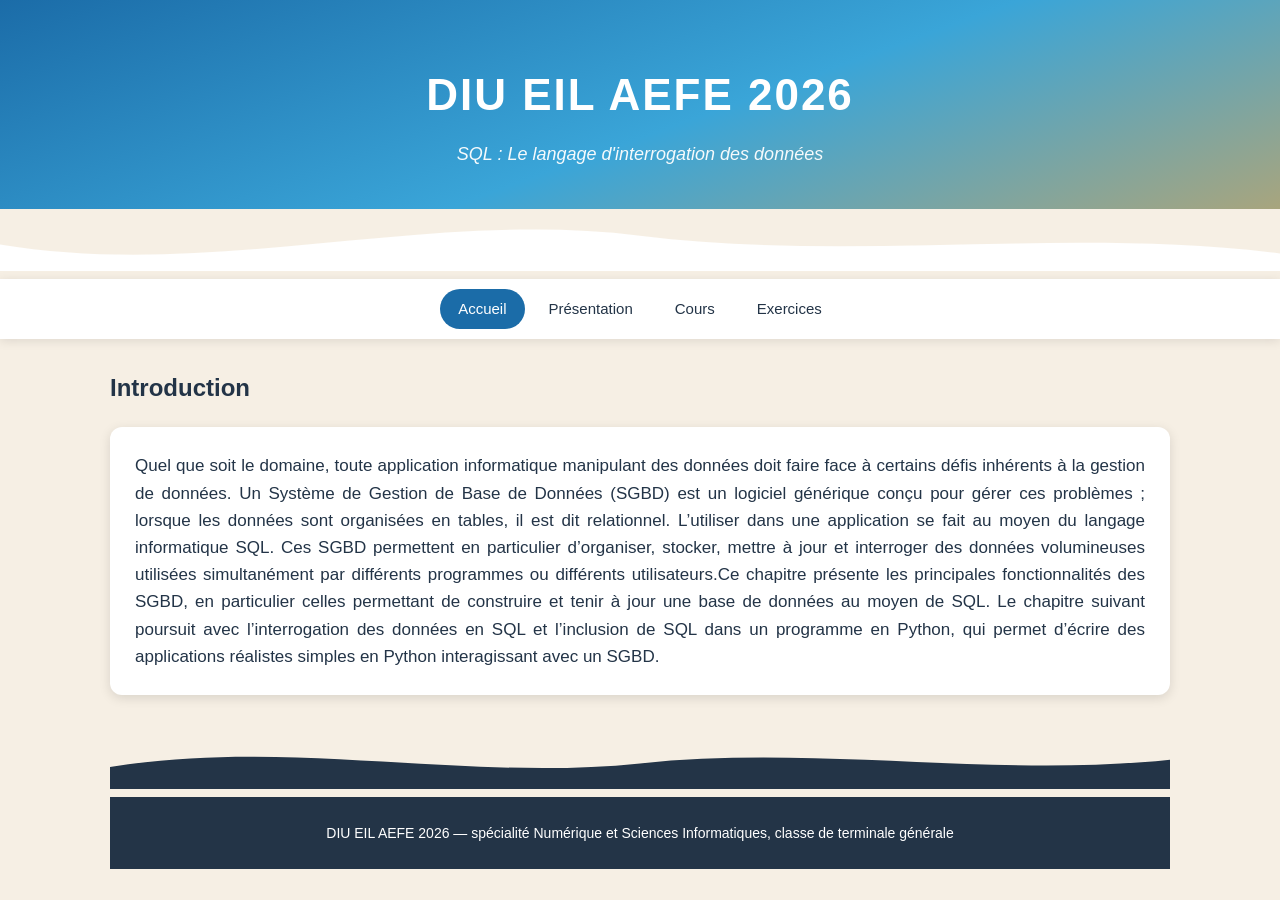
<file: index.html>
<!DOCTYPE html>
<html lang="fr">
<head>
<meta charset="UTF-8">
<meta name="viewport" content="width=device-width, initial-scale=1.0">
<title>DIU EIL AEFE 2026 - Évaluations :Le langage SQL</title>
<style>
  * { margin: 0; padding: 0; box-sizing: border-box; }

  :root {
    --mer: #1b6ca8;
    --mer-clair: #3aa5d8;
    --sable: #f6efe4;
    --soleil: #f2a541;
    --terre: #c9523f;
    --texte: #233447;
    --blanc: #ffffff;
  }

  body {
    font-family: 'Segoe UI', Tahoma, sans-serif;
    color: var(--texte);
    background: var(--sable);
    line-height: 1.6;
  }

  /* ===== En-tête ===== */
  header.hero {
    background: linear-gradient(160deg, var(--mer) 0%, var(--mer-clair) 55%, var(--soleil) 130%);
    color: var(--blanc);
    text-align: center;
    padding: 60px 20px 40px;
  }

  .hero h1 {
    font-size: clamp(28px, 5vw, 44px);
    letter-spacing: 2px;
    text-transform: uppercase;
  }

  .hero .sous-titre {
    font-size: 18px;
    opacity: 0.95;
    margin-top: 10px;
    font-style: italic;
  }

  .hero .vague {
    display: block;
    width: 100%;
    margin-top: -1px;
  }

  /* ===== Logos des établissements ===== */
  .logos {
    display: flex;
    justify-content: center;
    flex-wrap: wrap;
    gap: 40px;
    background: var(--blanc);
    padding: 25px 20px;
    box-shadow: 0 2px 10px rgba(0,0,0,0.08);
  }

  .logo-etab {
    display: flex;
    align-items: center;
    gap: 12px;
  }

  .logo-etab svg { width: 55px; height: 55px; flex-shrink: 0; }

  .logo-etab .nom {
    text-align: left;
    font-size: 14px;
    font-weight: 600;
    line-height: 1.3;
  }

  .logo-etab .nom small {
    display: block;
    font-weight: 400;
    color: #667;
  }

  /* ===== Navigation ===== */
  nav {
    position: sticky;
    top: 0;
    background: var(--blanc);
    box-shadow: 0 2px 10px rgba(0,0,0,0.1);
    z-index: 50;
    display: flex;
    justify-content: center;
    flex-wrap: wrap;
    gap: 6px;
    padding: 10px;
  }

  nav a {
    text-decoration: none;
    color: var(--texte);
    padding: 8px 18px;
    border-radius: 20px;
    font-size: 15px;
    transition: all 0.3s;
  }

  nav a:hover, nav a.actif {
    background: var(--mer);
    color: var(--blanc);
  }

  main { max-width: 1100px; margin: 0 auto; padding: 30px 20px; }

  section { margin-bottom: 50px; scroll-margin-top: 80px; }

  h2 {
    color: var(--mer);
    font-size: 26px;
    margin-bottom: 8px;
    display: flex;
    align-items: center;
    gap: 10px;
  }

  h2::after {
    content: "";
    flex: 1;
    height: 2px;
    background: linear-gradient(to right, var(--soleil), transparent);
  }

  .intro { font-size: 17px; }

  /* ===== Galerie photos ===== */
  .cartes-photographes {
    display: grid;
    grid-template-columns: repeat(auto-fill, minmax(300px, 1fr));
    gap: 22px;
    margin-top: 20px;
  }

  .carte-photo {
    background: var(--blanc);
    border-radius: 10px;
    overflow: hidden;
    box-shadow: 0 3px 12px rgba(0,0,0,0.12);
    transition: transform 0.3s;
  }

  .carte-photo:hover { transform: translateY(-5px); }

  .carte-photo .image {
    height: 190px;
    overflow: hidden;
  }

  .carte-photo .image img {
    width: 100%;
    height: 100%;
    object-fit: cover;
    display: block;
  }

  .carte-photo .info { padding: 15px; }
  .carte-photo h3 { font-size: 18px; color: var(--mer); margin-bottom: 5px; }
  .carte-photo p { font-size: 14px; }

  /* ===== Vote ===== */
  .zone-vote {
    background: var(--blanc);
    border-radius: 12px;
    padding: 25px;
    box-shadow: 0 3px 12px rgba(0,0,0,0.12);
    margin-top: 20px;
    text-align: justify;
    text-justify: inter-word;;
  }

  .bouton-vote {
    display: inline-block;
    background: var(--terre);
    color: var(--blanc);
    padding: 15px 35px;
    border-radius: 30px;
    font-size: 18px;
    font-weight: bold;
    text-decoration: none;
    transition: all 0.3s;
    box-shadow: 0 4px 12px rgba(201, 82, 63, 0.4);
  }

  .bouton-vote:hover {
    background: var(--mer);
    transform: translateY(-3px);
    box-shadow: 0 6px 16px rgba(27, 108, 168, 0.4);
  }

  .consigne-vote { font-size: 17px; margin-bottom: 18px; }
  .note-vote { font-size: 13px; color: #889; margin-top: 14px; }

  /* ===== Pied de page ===== */
  footer {
    background: var(--texte);
    color: #fff;
    text-align: center;
    padding: 25px 20px;
    font-size: 14px;
  }

  footer .vague-bas { margin-bottom: 15px; display: block; width: 100%; }

  /* ===== Lightbox : photo en grand par-dessus la page ===== */
  .lightbox-modal {
    display: none;
    position: fixed;
    inset: 0;
    background: rgba(0, 0, 0, 0.85);
    z-index: 1000;
    align-items: center;
    justify-content: center;
    padding: 20px;
    cursor: zoom-out;
  }

  .lightbox-modal.ouverte {
    display: flex;
  }

  .lightbox-modal img {
    max-width: 100%;
    max-height: 100%;
    border-radius: 6px;
    box-shadow: 0 4px 25px rgba(0, 0, 0, 0.5);
  }

  .lightbox-modal .fermer-info {
    position: absolute;
    bottom: 15px;
    left: 50%;
    transform: translateX(-50%);
    color: #fff;
    font-size: 14px;
    opacity: 0.7;
  }

  /* ===== Responsive ===== */
  @media (max-width: 600px) {
    .logos { gap: 20px; }
    .logo-etab svg { width: 40px; height: 40px; }
    .carte-photo .image { height: 160px; }
  }
</style>
</head>
<body>

<!-- ================= EN-TÊTE ================= -->
<header class="hero">
  <h1> DIU EIL AEFE 2026 </h1>
  <p class="sous-titre">SQL : Le langage d'interrogation des données </p>
</header>

<!-- Vague décorative -->
<svg class="vague" viewBox="0 0 1440 70" preserveAspectRatio="none">
  <path d="M0,40 C240,80 480,0 720,30 C960,60 1200,20 1440,50 L1440,70 L0,70 Z" fill="#ffffff"></path>
</svg>



<!-- ================= NAVIGATION ================= -->
<nav>
 <a href="index.html" class="actif" >Accueil</a>
  <a href="pres1.html" >Présentation</a>
 <a href="sql.html" >Cours</a>
 <a href="exercices_sql.html" >Exercices</a>
  
</nav>

<main>

  <!-- ================= LE PROJET ================= -->
  <section id="projet">
    <h1>Introduction</h1>
    <p class="intro zone-vote">
      Quel que soit le domaine, toute application informatique manipulant des données doit faire face à certains défis inhérents à la gestion de données. 
     Un Système de Gestion de Base de Données (SGBD) est un logiciel générique conçu pour gérer ces problèmes ; 
     lorsque les données sont organisées en tables, il est dit relationnel. 
     L’utiliser dans une application se fait au moyen du langage informatique SQL. 
     Ces SGBD permettent en particulier d’organiser, stocker, mettre à jour et interroger des données volumineuses utilisées simultanément par différents programmes ou différents utilisateurs.Ce chapitre présente les principales fonctionnalités des SGBD, en particulier celles permettant de construire et tenir à jour une base de données au moyen de SQL. 
     Le chapitre suivant poursuit avec l’interrogation des données en SQL et l’inclusion de SQL dans un programme en Python, qui permet d’écrire des applications réalistes simples en Python interagissant avec un SGBD.
    </p>
  </section>



 

<!-- ================= PIED DE PAGE ================= -->
<svg class="vague-bas" viewBox="0 0 1440 60" preserveAspectRatio="none">
  <path d="M0,30 C240,-10 480,50 720,25 C960,0 1200,45 1440,20 L1440,60 L0,60 Z" fill="#233447"></path>
</svg>
<footer>
  
  <p>DIU EIL AEFE 2026 — spécialité Numérique et Sciences Informatiques, classe de terminale générale</p>
</footer>



</body>
</html>
</file>
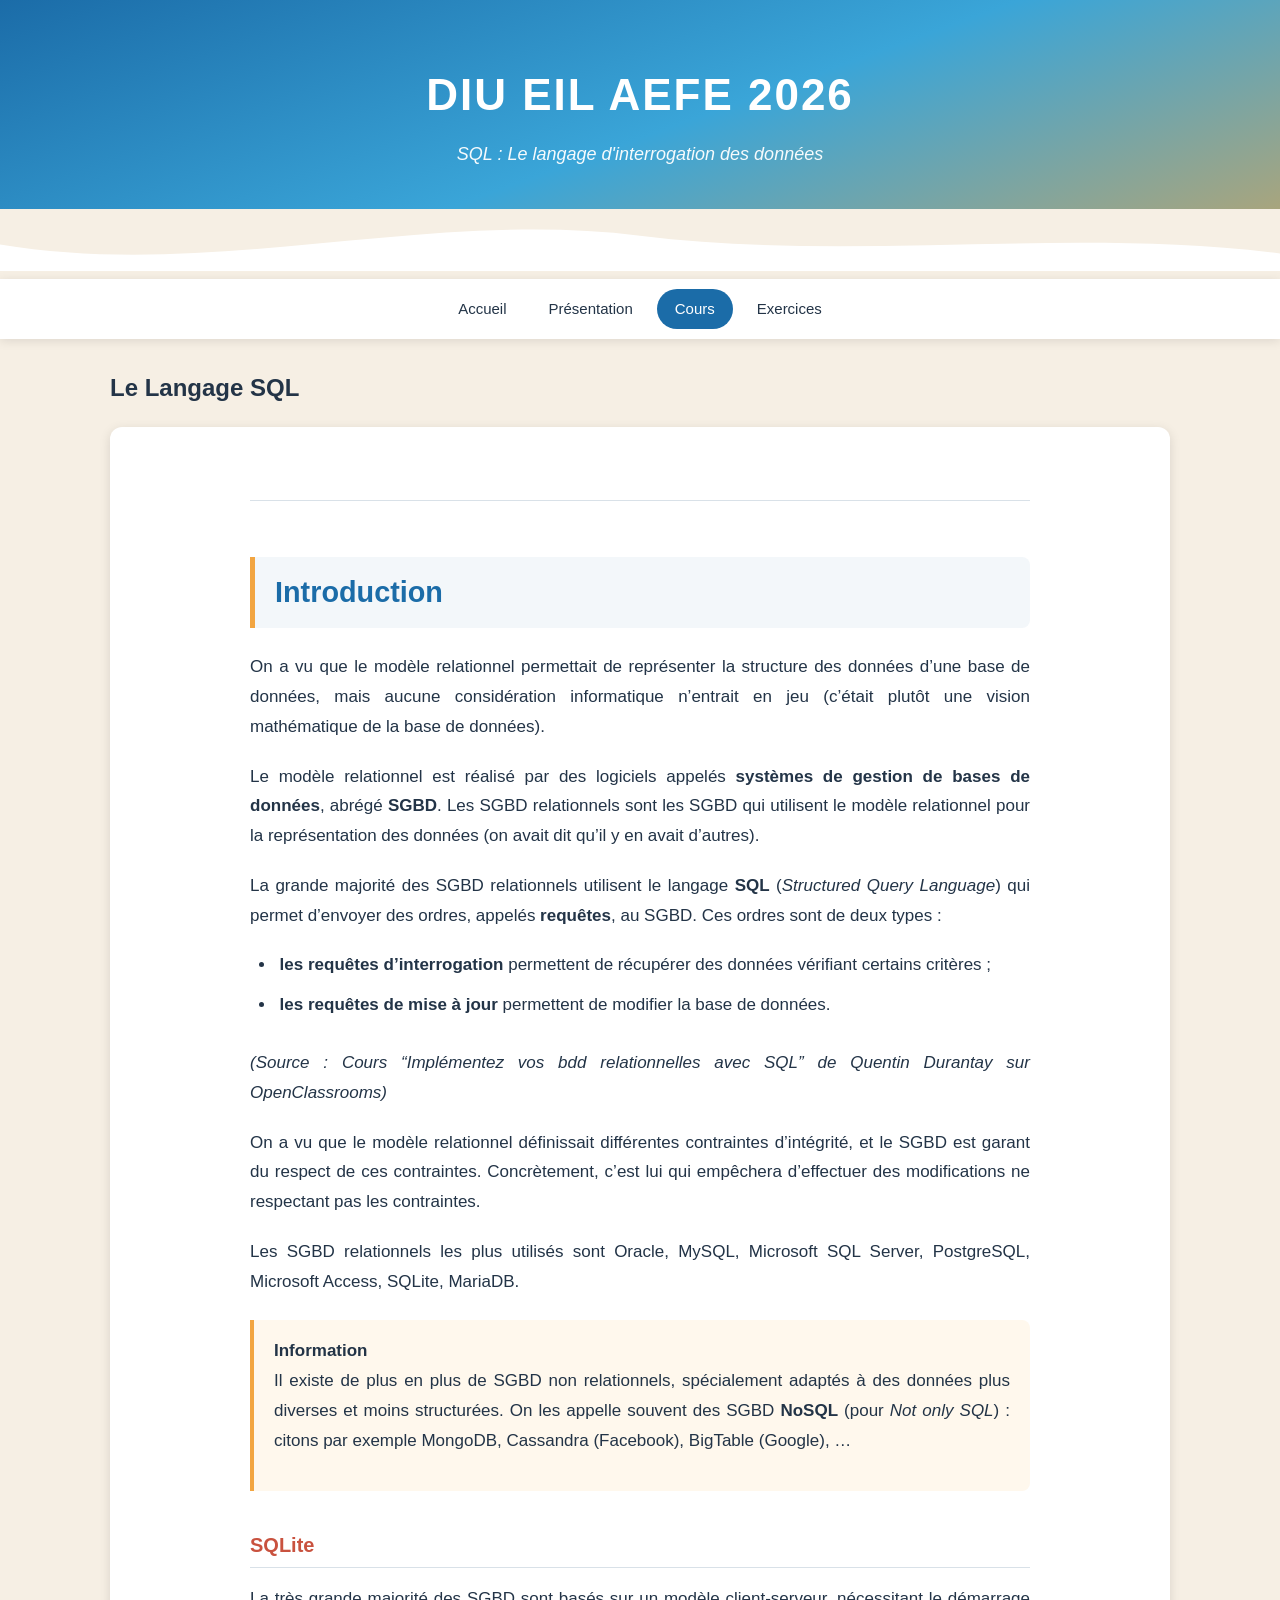
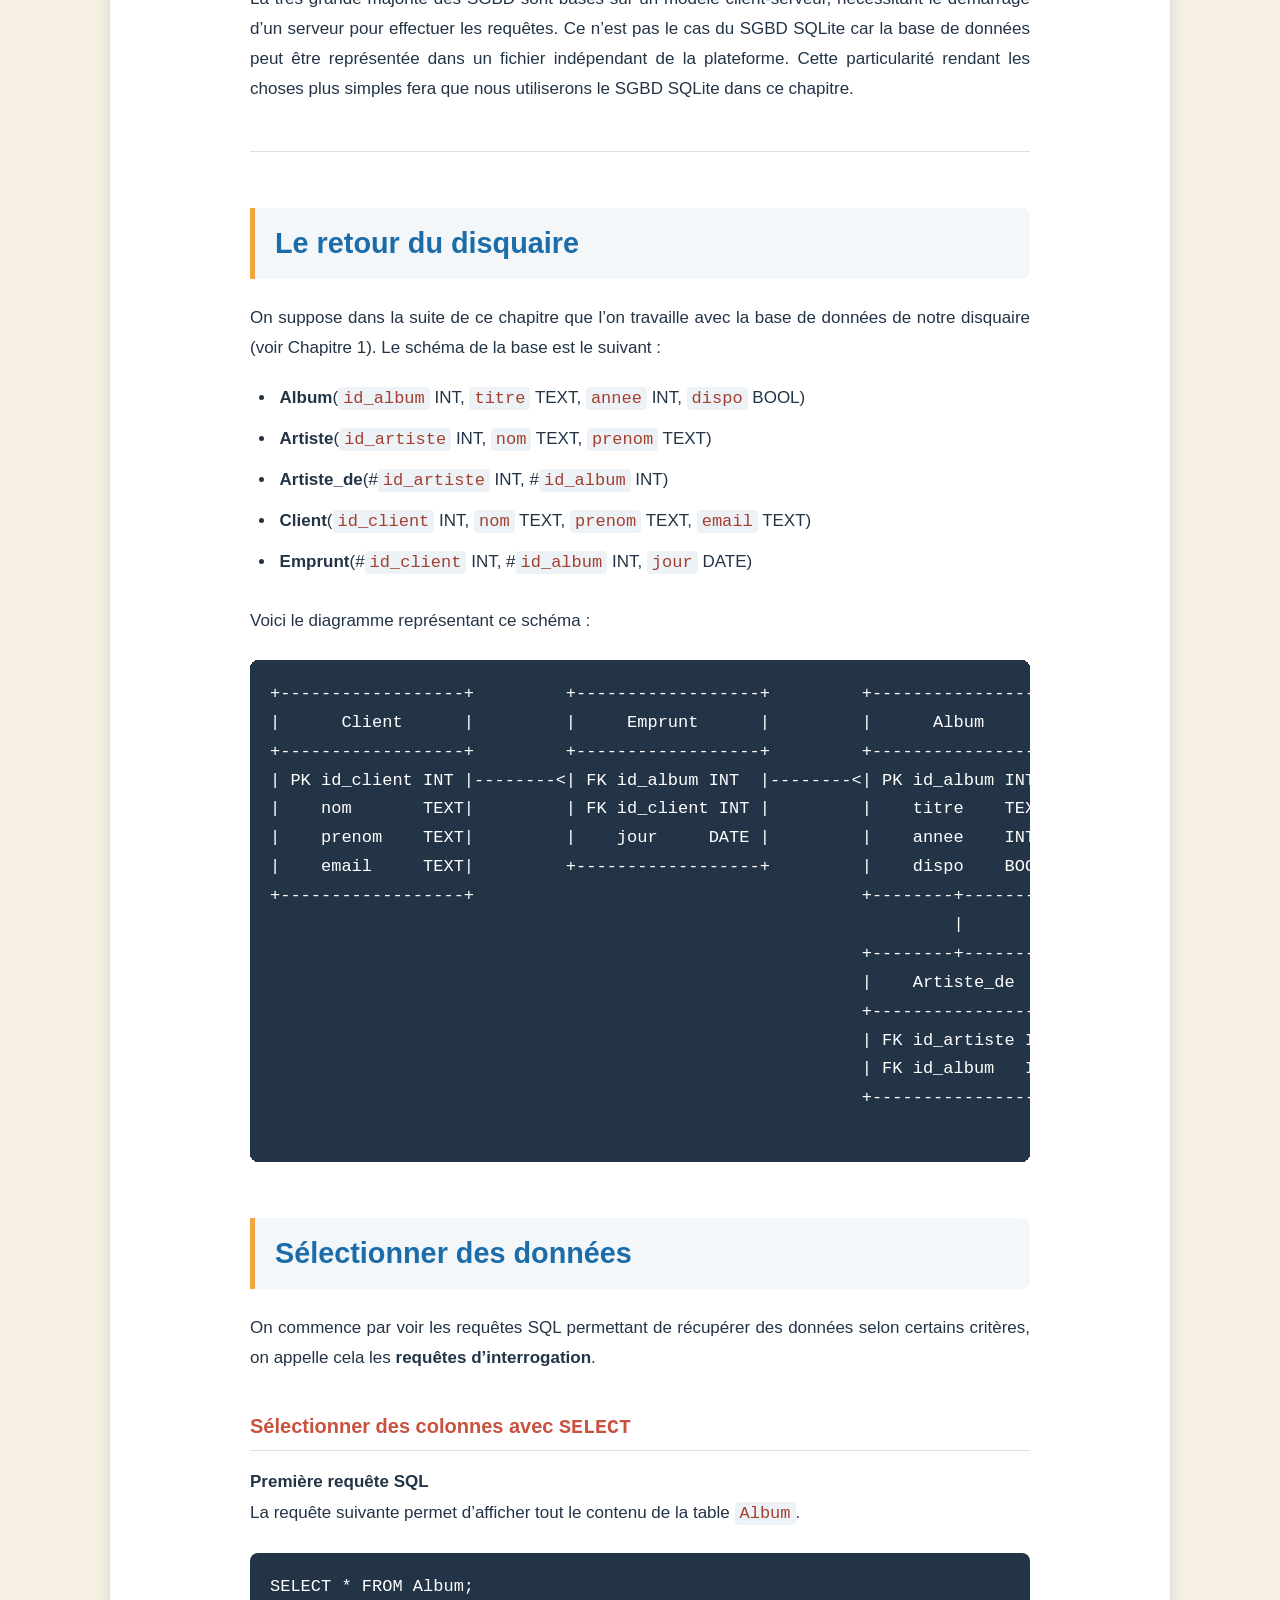
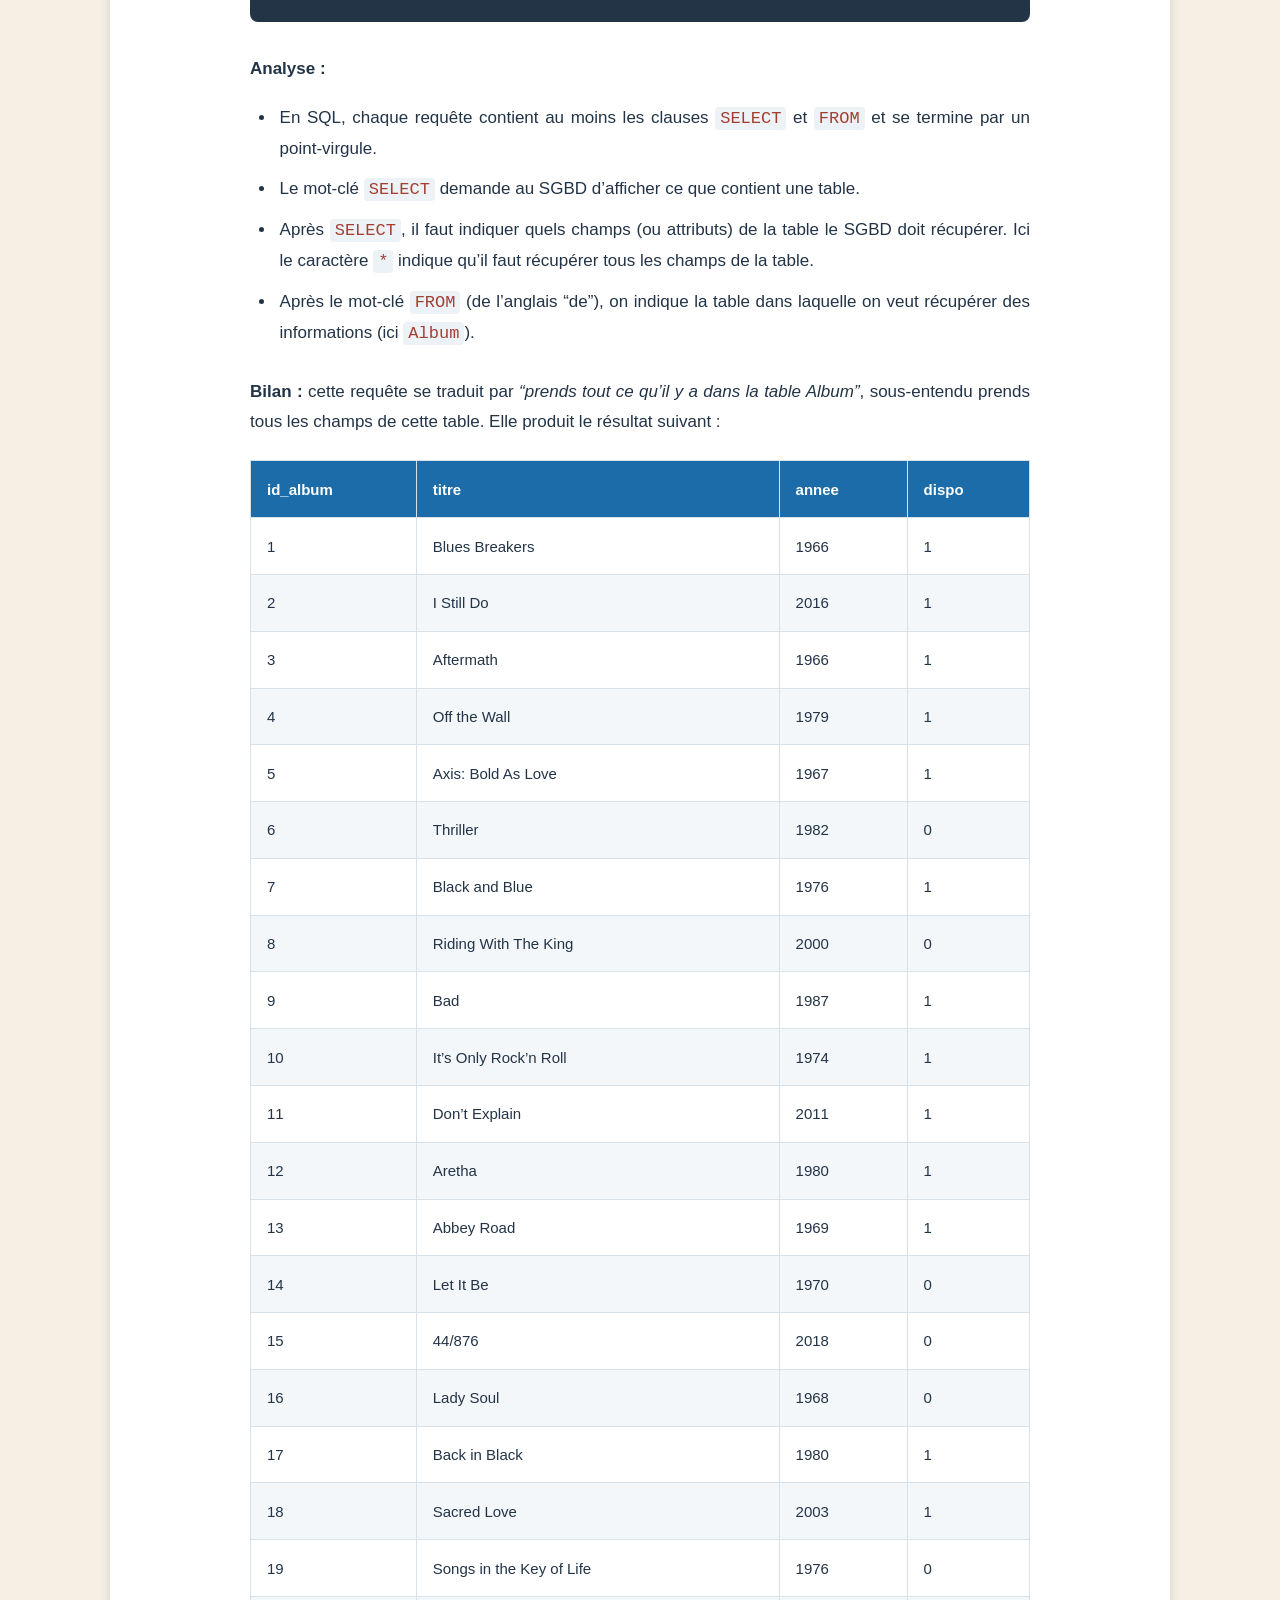
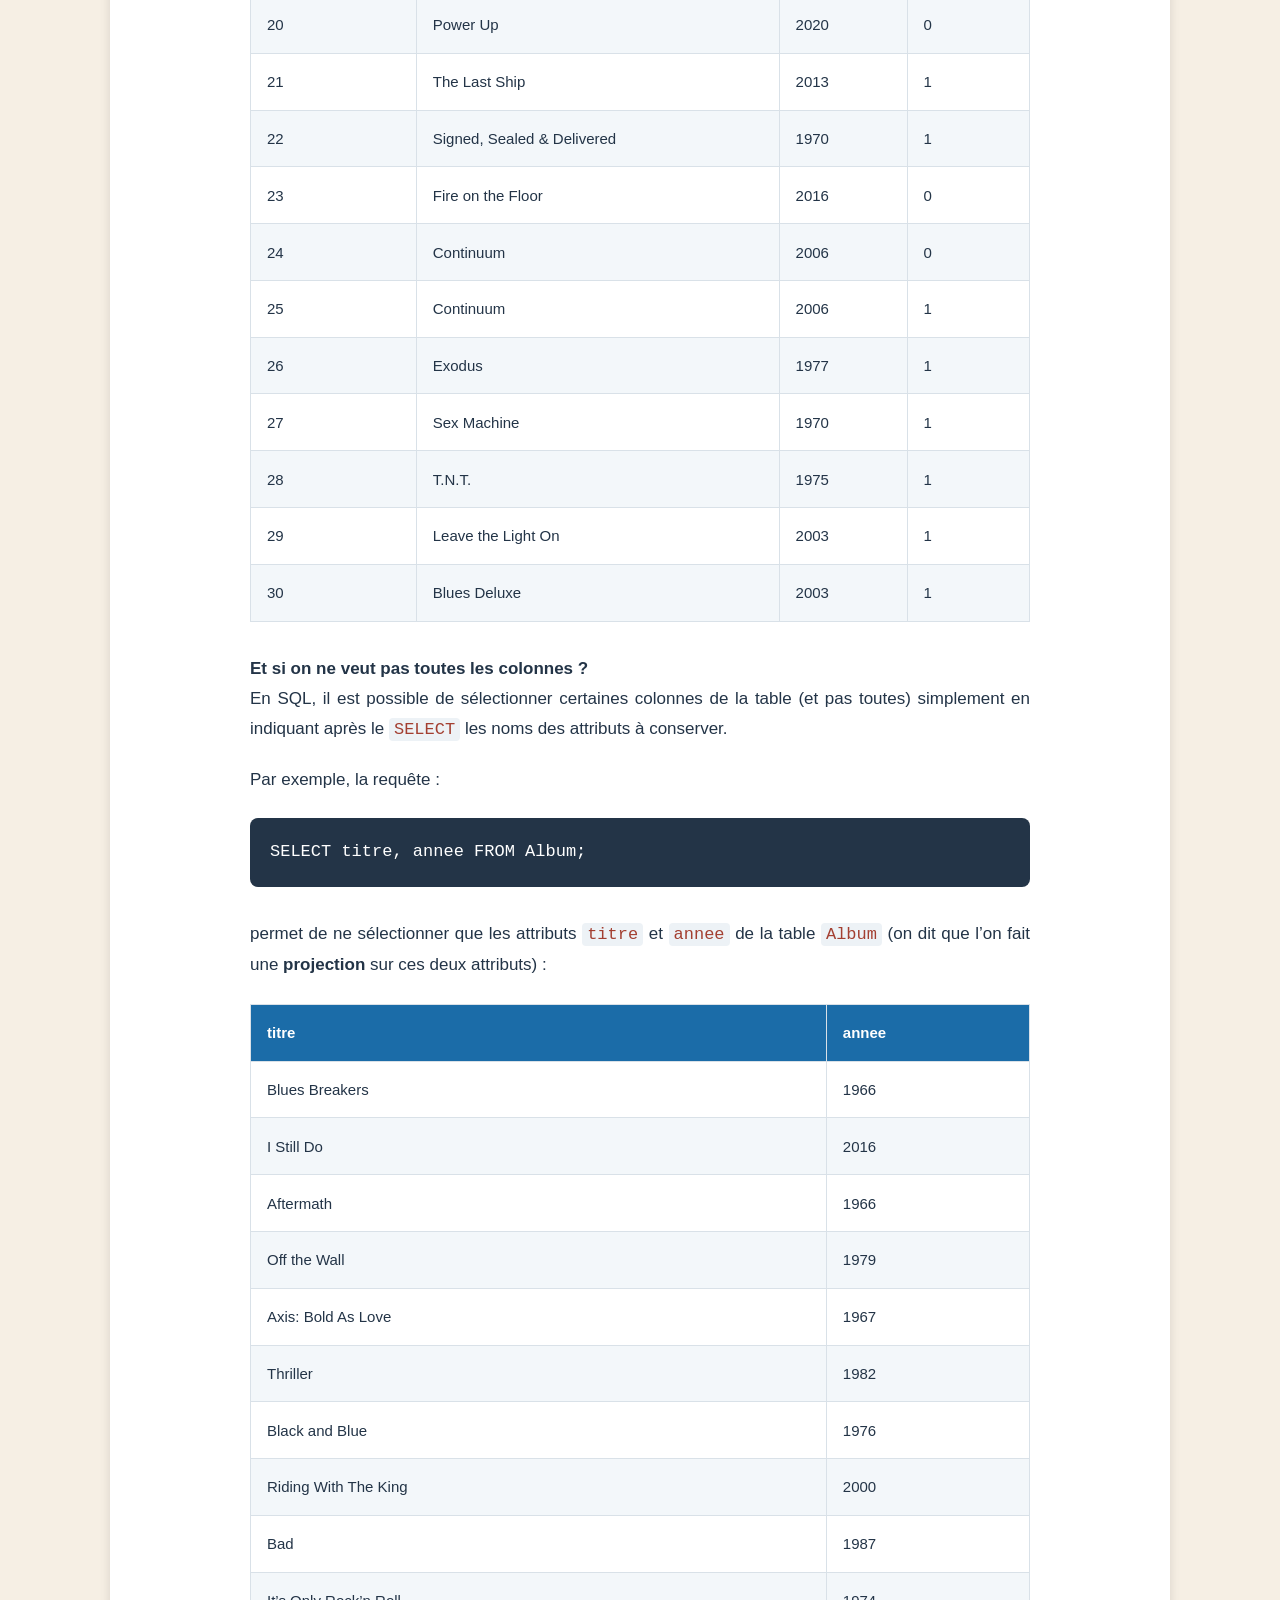
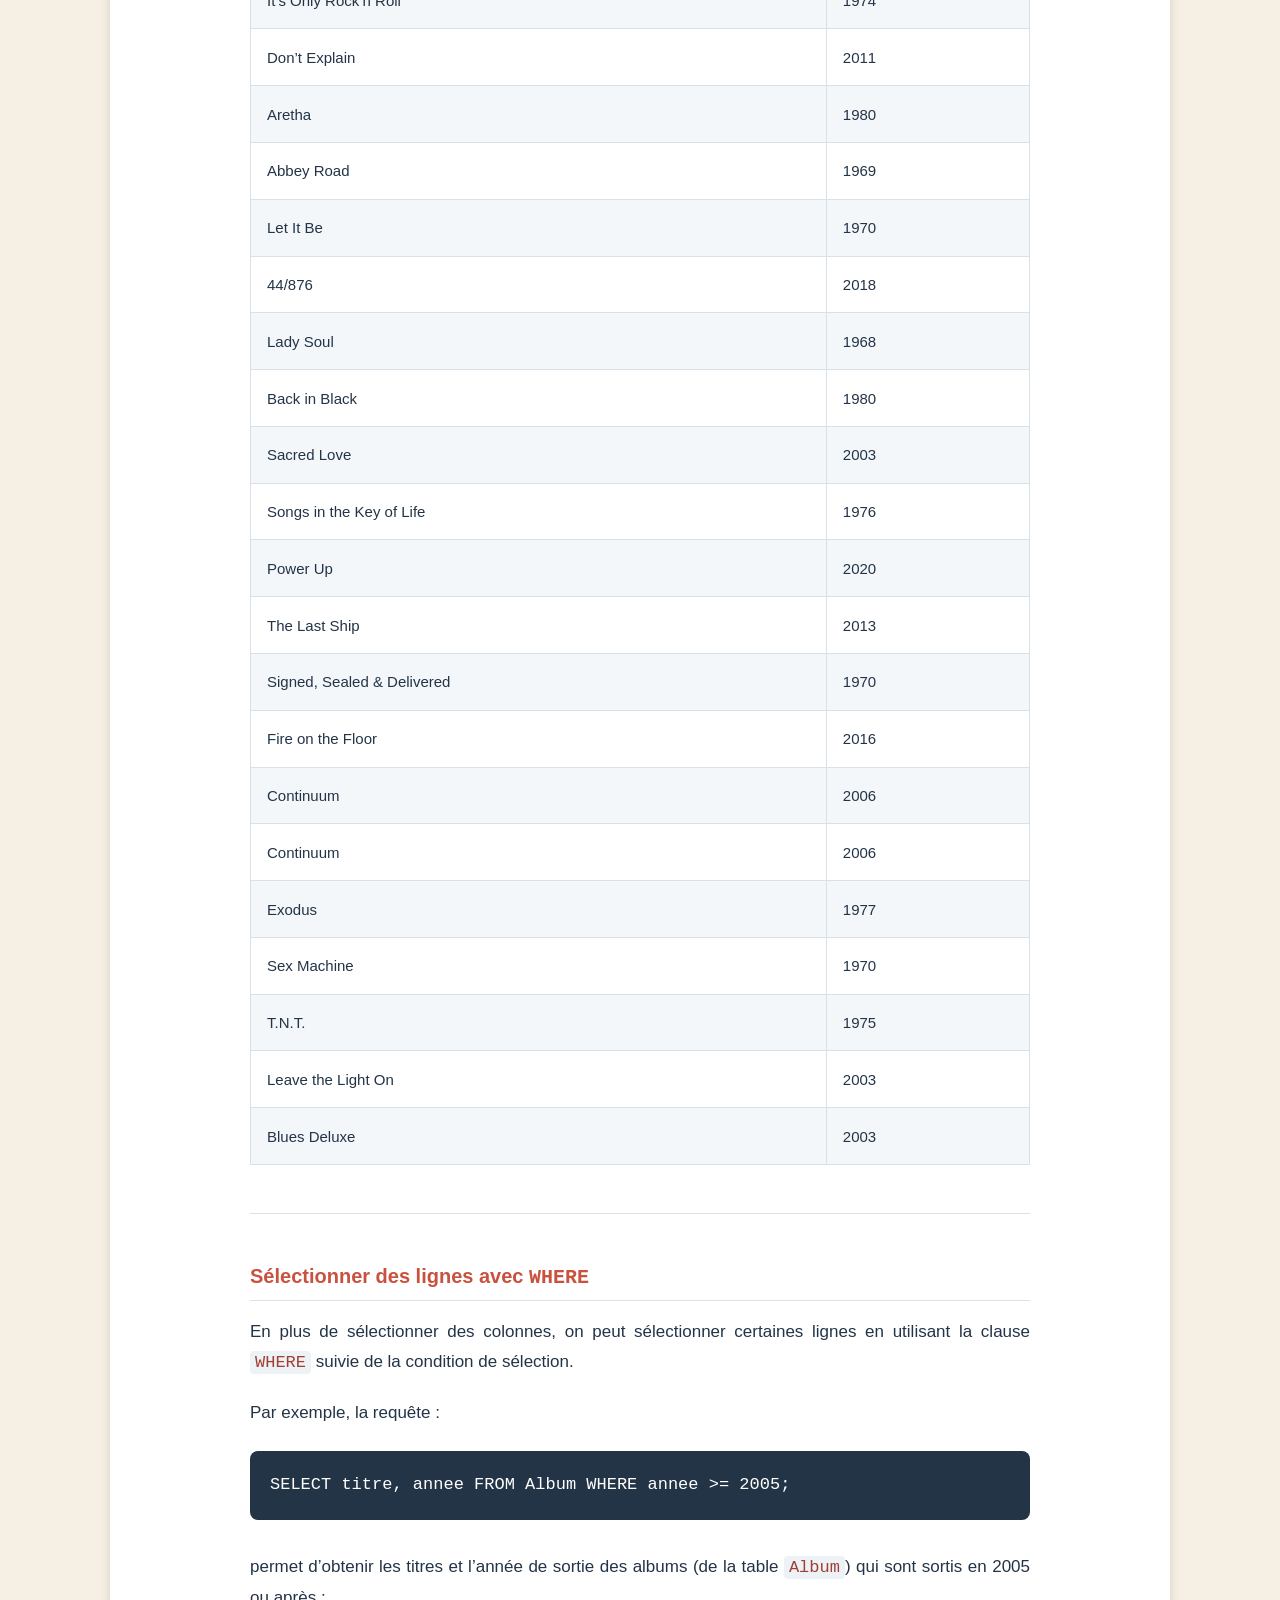
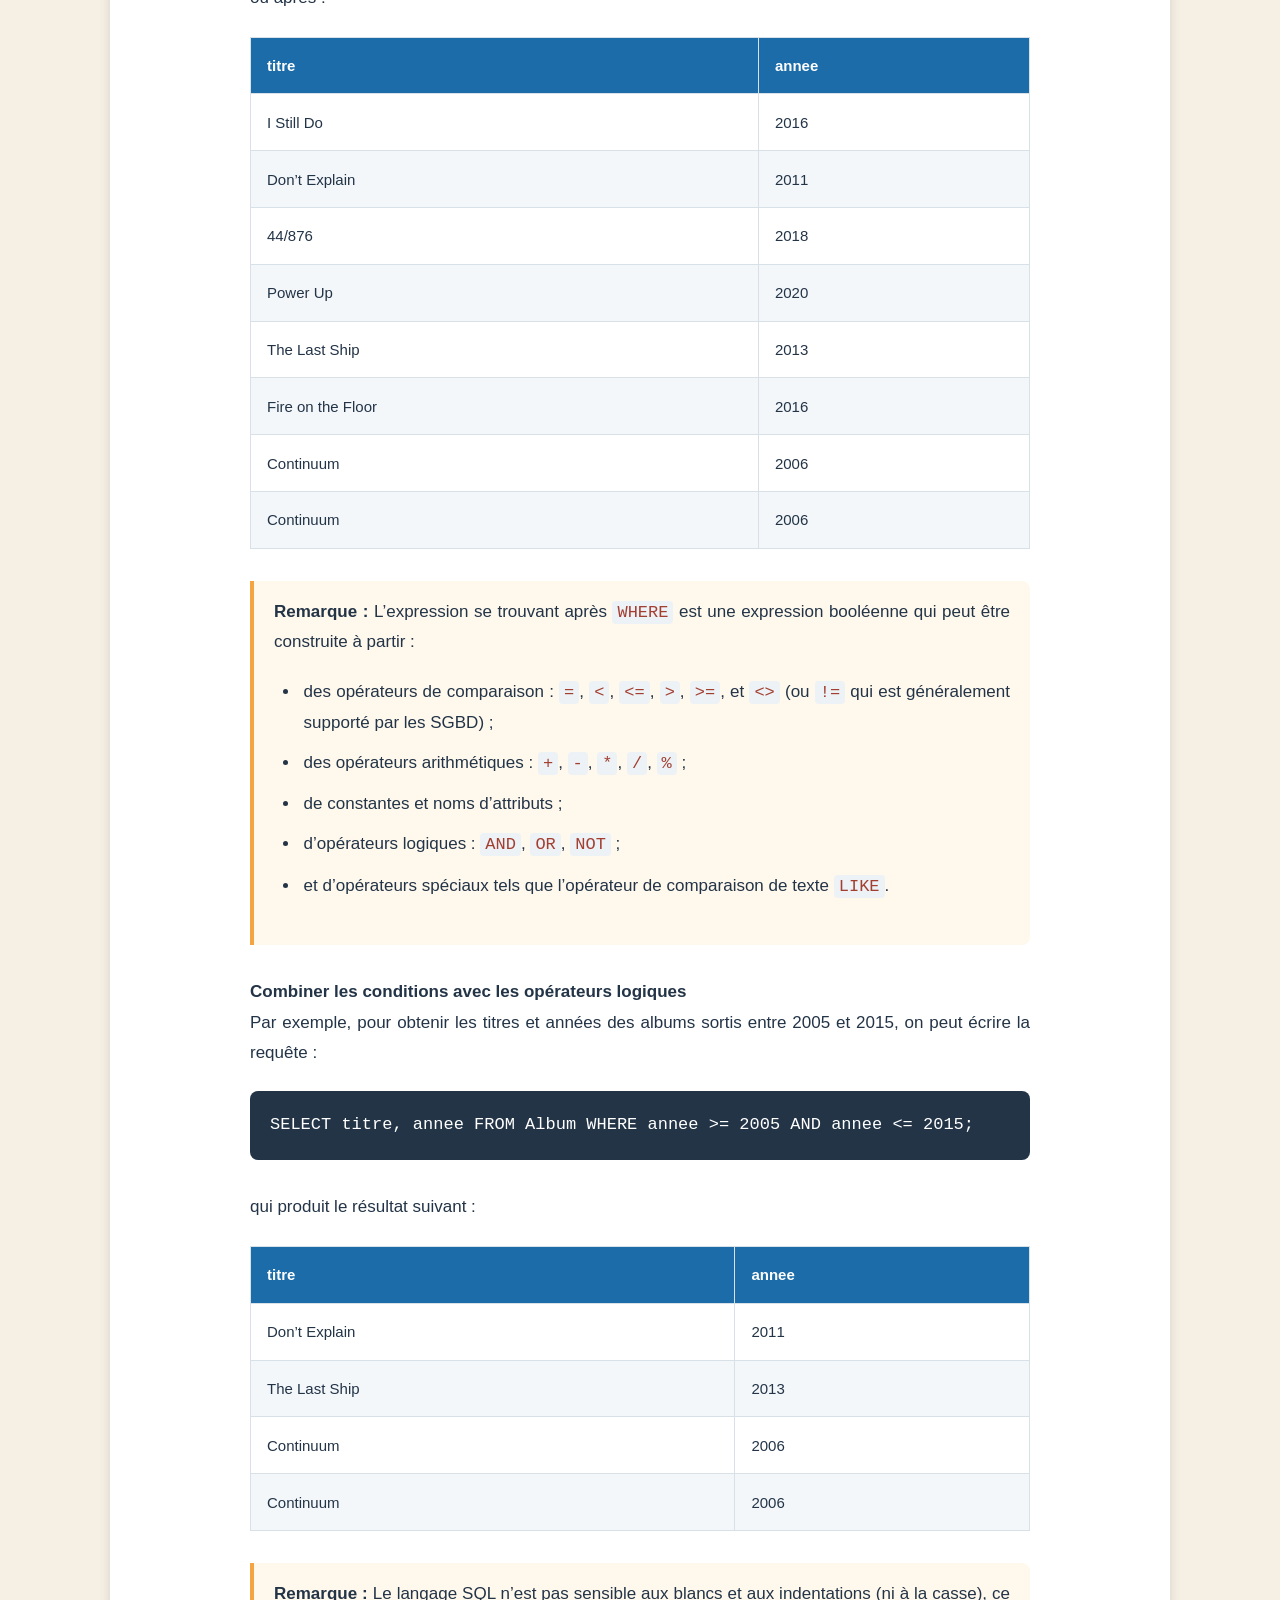
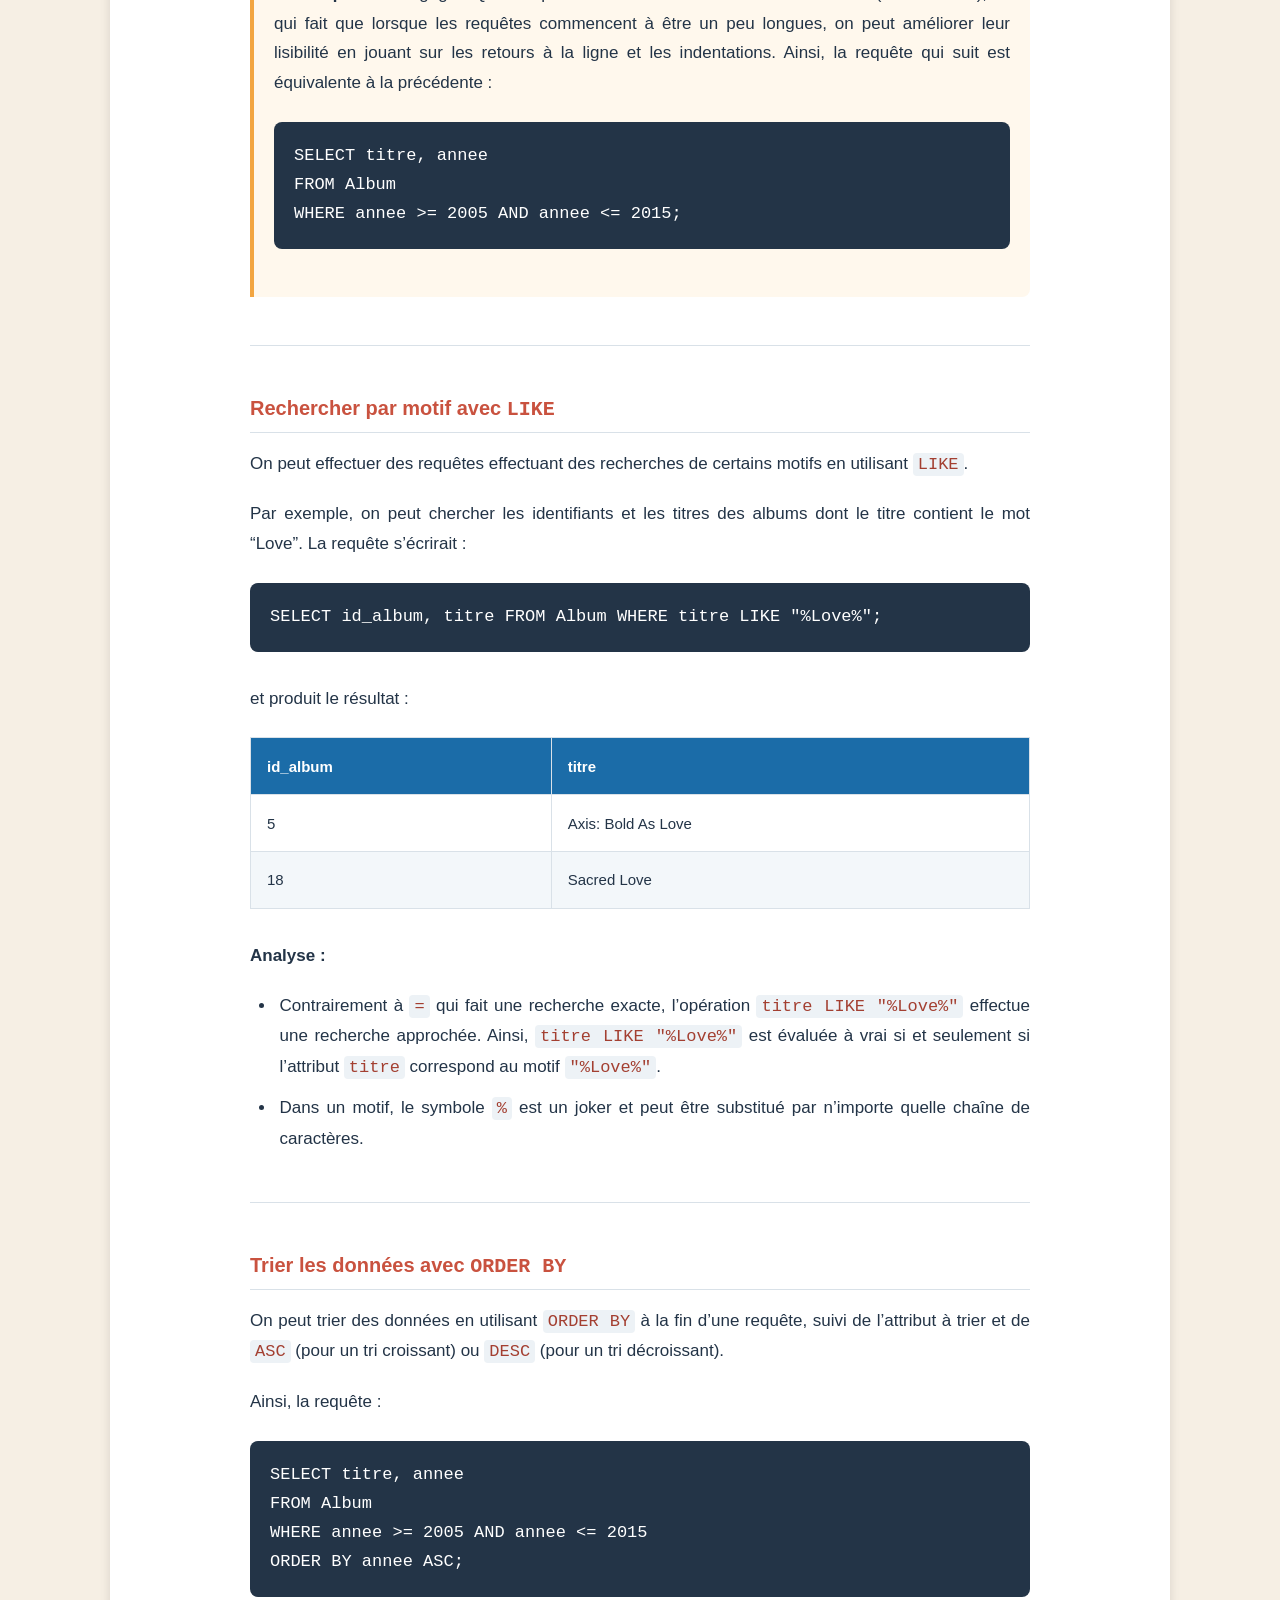
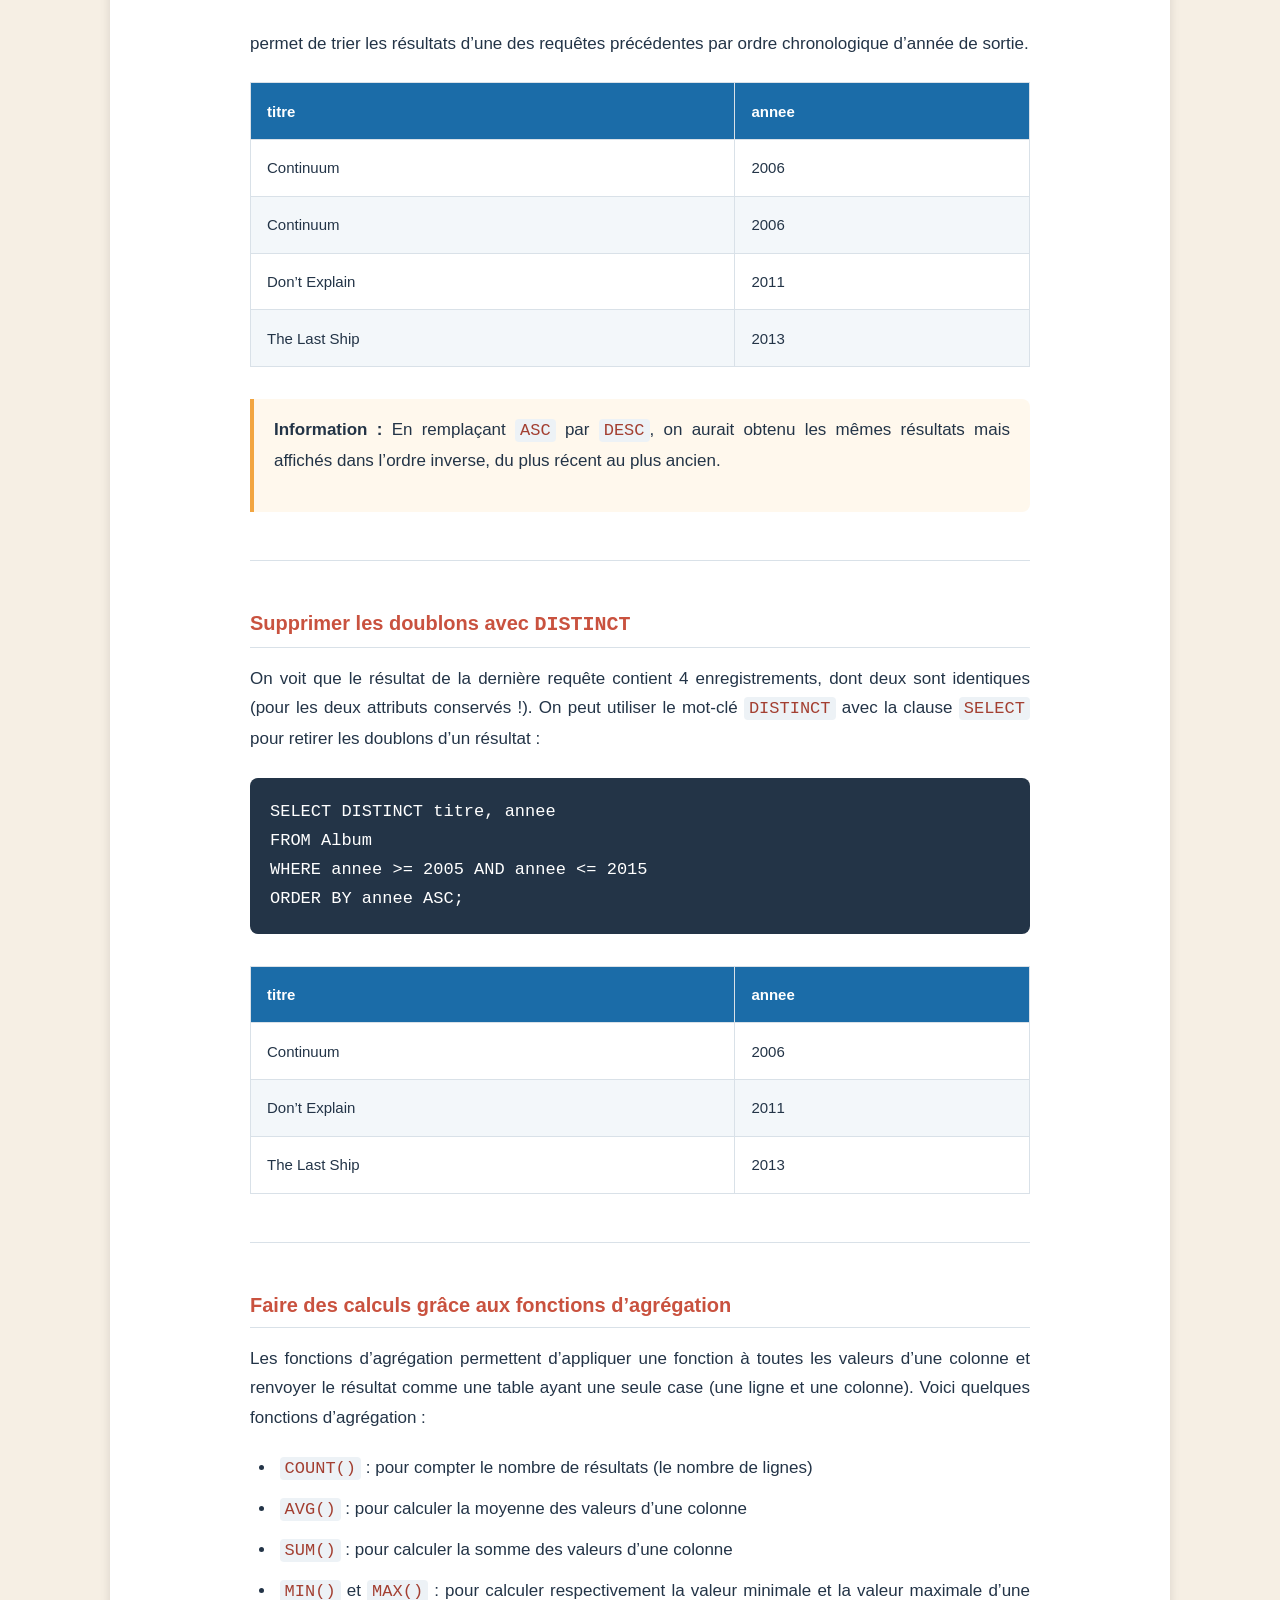
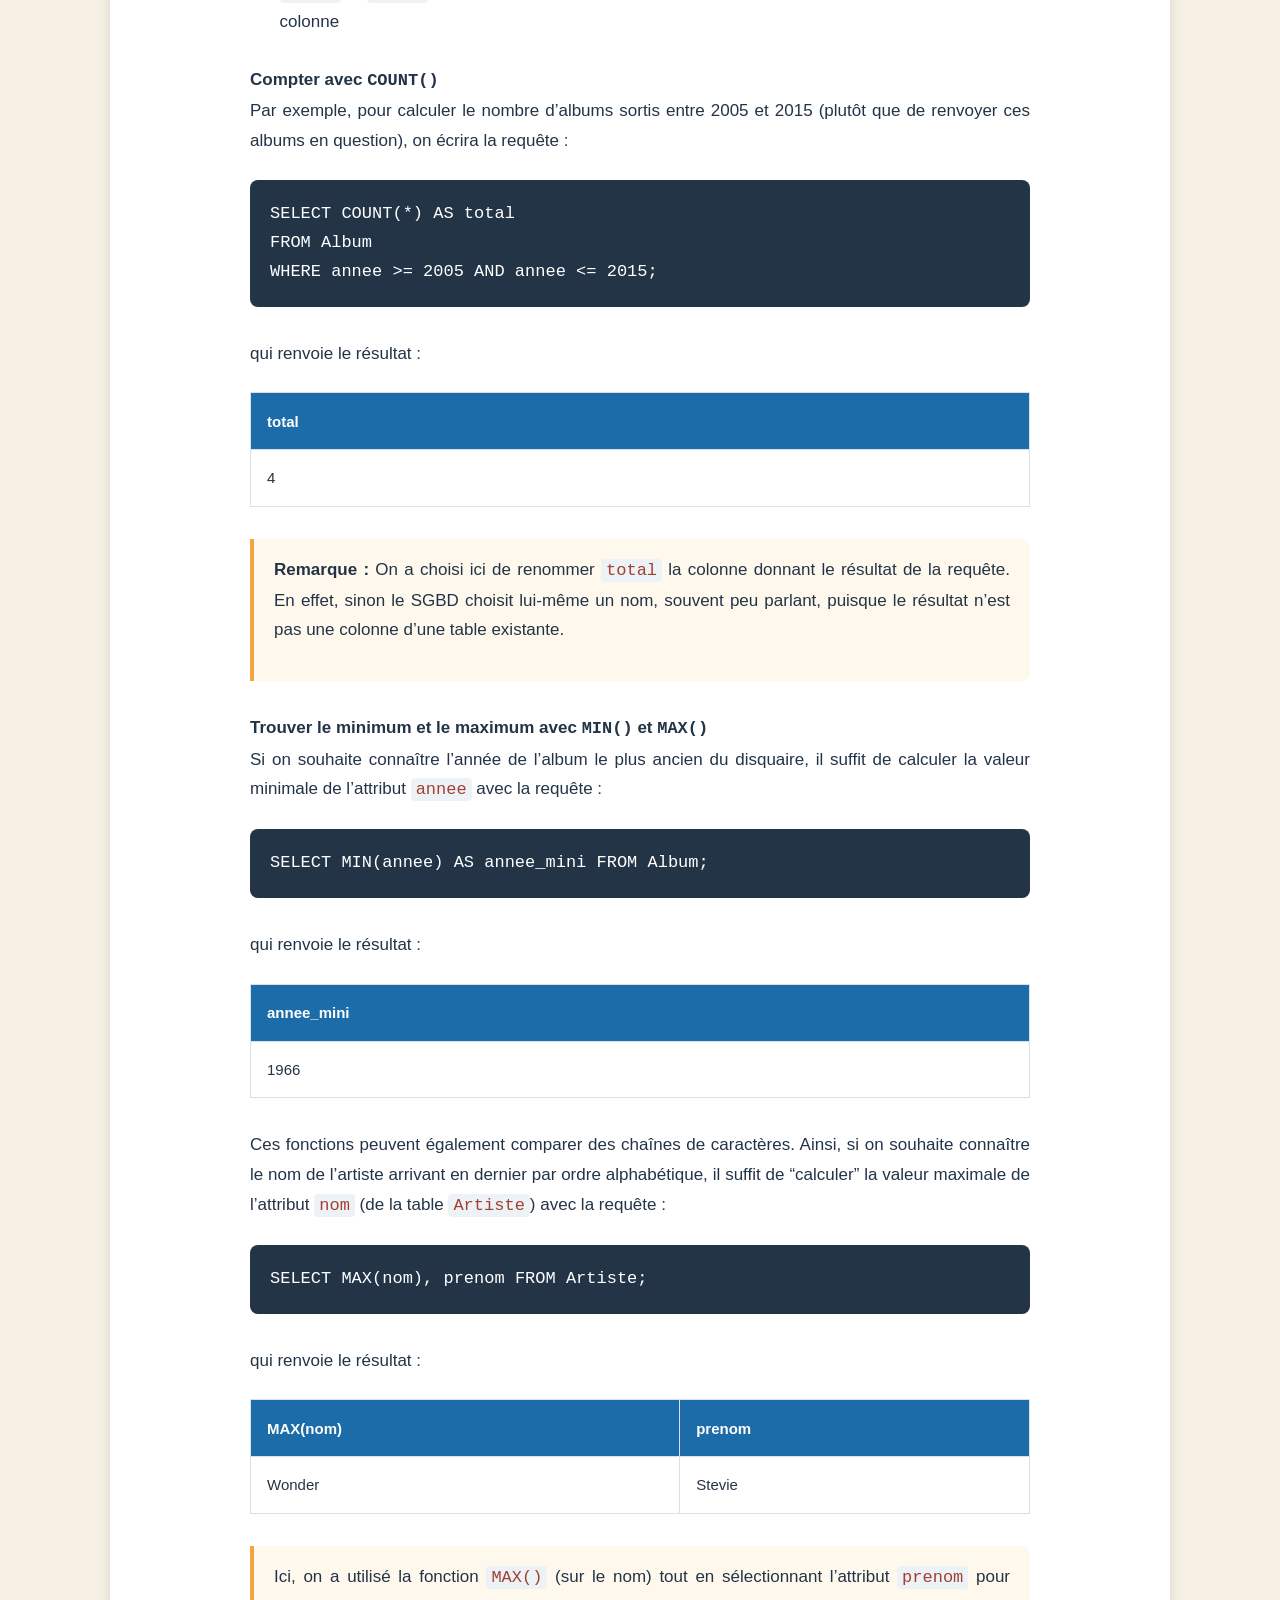
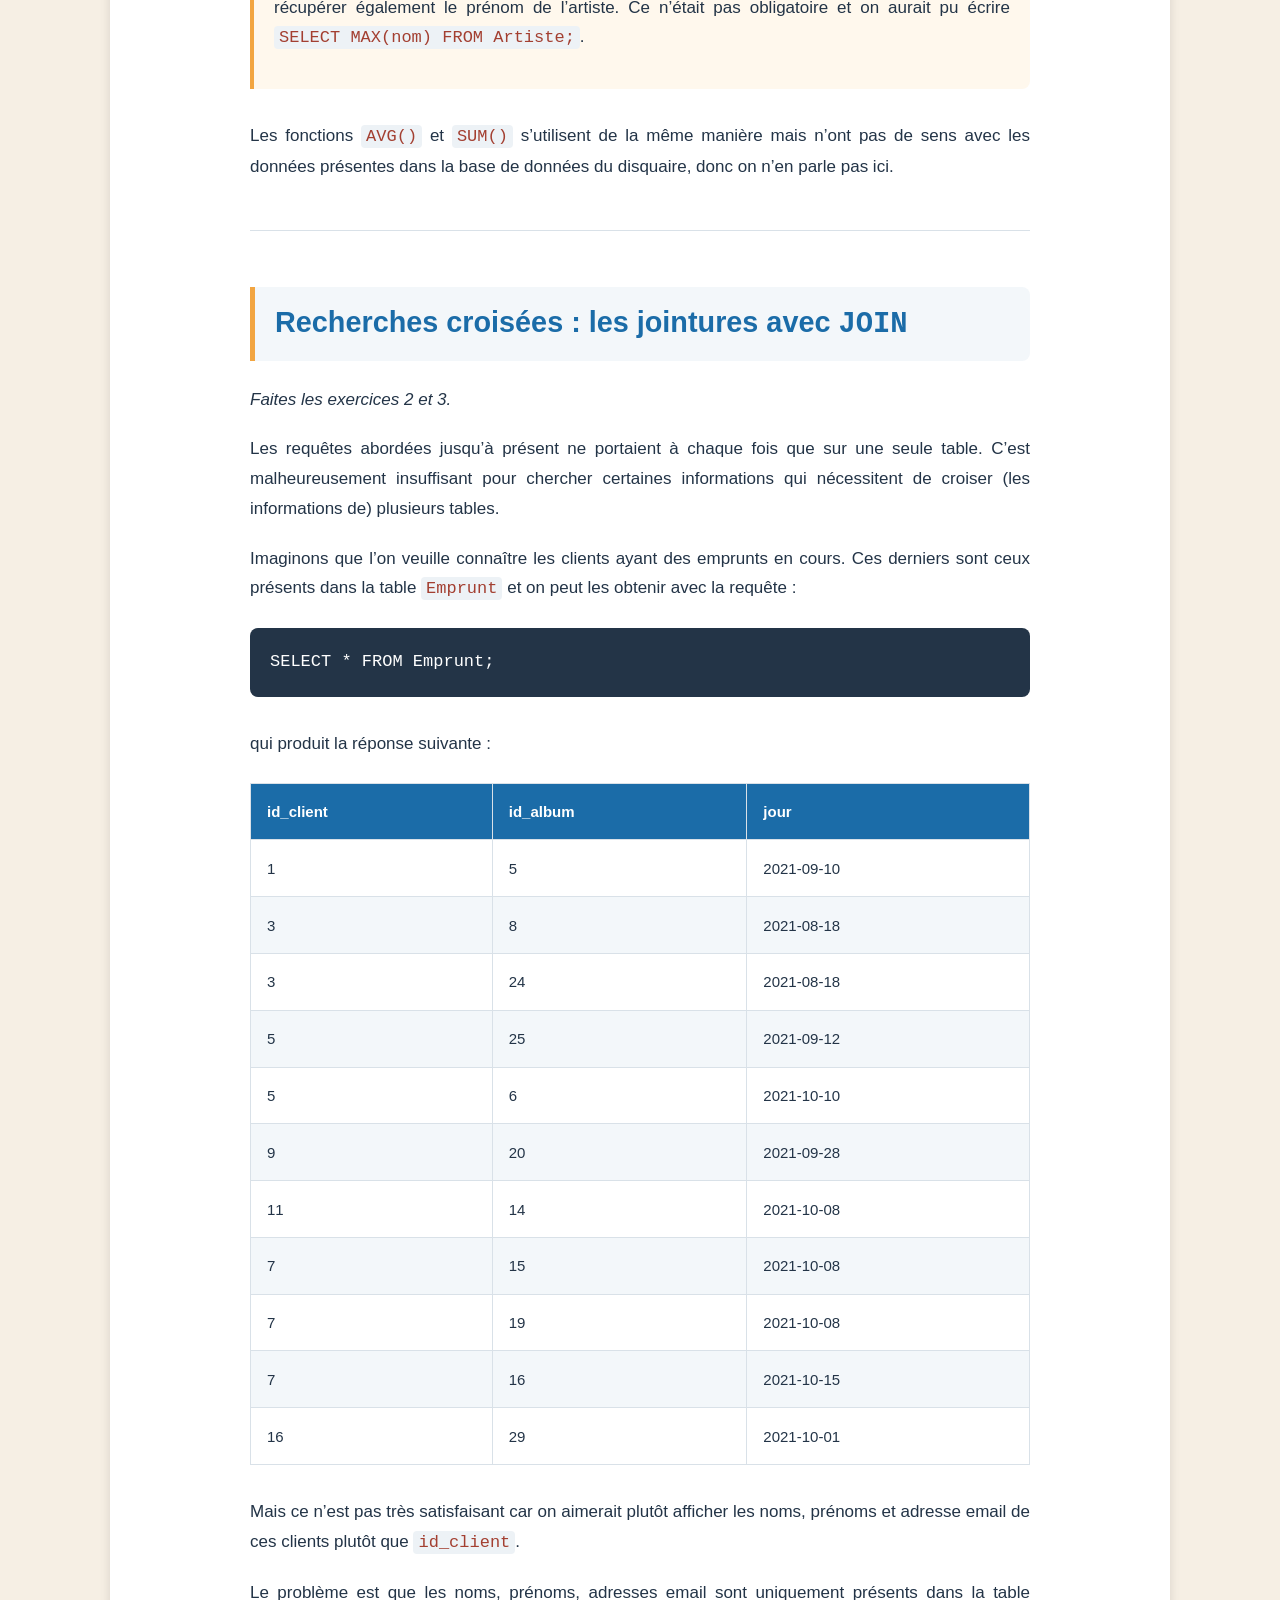
<file: sql.html>
<!DOCTYPE html>
<html lang="fr">
<head>
<meta charset="UTF-8">
<meta name="viewport" content="width=device-width, initial-scale=1.0">
<title>DIU EIL AEFE 2026 - Évaluations :Le langage SQL</title>
 <link rel="stylesheet" href="style.css" />
<style>
  * { margin: 0; padding: 0; box-sizing: border-box; }

  :root {
    --mer: #1b6ca8;
    --mer-clair: #3aa5d8;
    --sable: #f6efe4;
    --soleil: #f2a541;
    --terre: #c9523f;
    --texte: #233447;
    --blanc: #ffffff;
  }

  body {
    font-family: 'Segoe UI', Tahoma, sans-serif;
    color: var(--texte);
    background: var(--sable);
    line-height: 1.6;
  }

  /* ===== En-tête ===== */
  header.hero {
    background: linear-gradient(160deg, var(--mer) 0%, var(--mer-clair) 55%, var(--soleil) 130%);
    color: var(--blanc);
    text-align: center;
    padding: 60px 20px 40px;
  }

  .hero h1 {
    font-size: clamp(28px, 5vw, 44px);
    letter-spacing: 2px;
    text-transform: uppercase;
  }

  .hero .sous-titre {
    font-size: 18px;
    opacity: 0.95;
    margin-top: 10px;
    font-style: italic;
  }

  .hero .vague {
    display: block;
    width: 100%;
    margin-top: -1px;
  }

  /* ===== Logos des établissements ===== */
  .logos {
    display: flex;
    justify-content: center;
    flex-wrap: wrap;
    gap: 40px;
    background: var(--blanc);
    padding: 25px 20px;
    box-shadow: 0 2px 10px rgba(0,0,0,0.08);
  }

  .logo-etab {
    display: flex;
    align-items: center;
    gap: 12px;
  }

  .logo-etab svg { width: 55px; height: 55px; flex-shrink: 0; }

  .logo-etab .nom {
    text-align: left;
    font-size: 14px;
    font-weight: 600;
    line-height: 1.3;
  }

  .logo-etab .nom small {
    display: block;
    font-weight: 400;
    color: #667;
  }

  /* ===== Navigation ===== */
  nav {
    position: sticky;
    top: 0;
    background: var(--blanc);
    box-shadow: 0 2px 10px rgba(0,0,0,0.1);
    z-index: 50;
    display: flex;
    justify-content: center;
    flex-wrap: wrap;
    gap: 6px;
    padding: 10px;
  }

  nav a {
    text-decoration: none;
    color: var(--texte);
    padding: 8px 18px;
    border-radius: 20px;
    font-size: 15px;
    transition: all 0.3s;
  }

  nav a:hover, nav a.actif {
    background: var(--mer);
    color: var(--blanc);
  }

  main { max-width: 1100px; margin: 0 auto; padding: 30px 20px; }

  section { margin-bottom: 50px; scroll-margin-top: 80px; }

  h2 {
    color: var(--mer);
    font-size: 26px;
    margin-bottom: 8px;
    display: flex;
    align-items: center;
    gap: 10px;
  }

  h2::after {
    content: "";
    flex: 1;
    height: 2px;
    background: linear-gradient(to right, var(--soleil), transparent);
  }

  .intro { font-size: 17px; }

  /* ===== Galerie photos ===== */
  .cartes-photographes {
    display: grid;
    grid-template-columns: repeat(auto-fill, minmax(300px, 1fr));
    gap: 22px;
    margin-top: 20px;
  }

  .carte-photo {
    background: var(--blanc);
    border-radius: 10px;
    overflow: hidden;
    box-shadow: 0 3px 12px rgba(0,0,0,0.12);
    transition: transform 0.3s;
  }

  .carte-photo:hover { transform: translateY(-5px); }

  .carte-photo .image {
    height: 190px;
    overflow: hidden;
  }

  .carte-photo .image img {
    width: 100%;
    height: 100%;
    object-fit: cover;
    display: block;
  }

  .carte-photo .info { padding: 15px; }
  .carte-photo h3 { font-size: 18px; color: var(--mer); margin-bottom: 5px; }
  .carte-photo p { font-size: 14px; }

  /* ===== Vote ===== */
  .zone-vote {
    background: var(--blanc);
    border-radius: 12px;
    padding: 25px;
    box-shadow: 0 3px 12px rgba(0,0,0,0.12);
    margin-top: 20px;
    text-align: justify;
    text-justify: inter-word;;
  }

  .bouton-vote {
    display: inline-block;
    background: var(--terre);
    color: var(--blanc);
    padding: 15px 35px;
    border-radius: 30px;
    font-size: 18px;
    font-weight: bold;
    text-decoration: none;
    transition: all 0.3s;
    box-shadow: 0 4px 12px rgba(201, 82, 63, 0.4);
  }

  .bouton-vote:hover {
    background: var(--mer);
    transform: translateY(-3px);
    box-shadow: 0 6px 16px rgba(27, 108, 168, 0.4);
  }

  .consigne-vote { font-size: 17px; margin-bottom: 18px; }
  .note-vote { font-size: 13px; color: #889; margin-top: 14px; }

  /* ===== Pied de page ===== */
  footer {
    background: var(--texte);
    color: #fff;
    text-align: center;
    padding: 25px 20px;
    font-size: 14px;
  }

  footer .vague-bas { margin-bottom: 15px; display: block; width: 100%; }

  /* ===== Lightbox : photo en grand par-dessus la page ===== */
  .lightbox-modal {
    display: none;
    position: fixed;
    inset: 0;
    background: rgba(0, 0, 0, 0.85);
    z-index: 1000;
    align-items: center;
    justify-content: center;
    padding: 20px;
    cursor: zoom-out;
  }

  .lightbox-modal.ouverte {
    display: flex;
  }

  .lightbox-modal img {
    max-width: 100%;
    max-height: 100%;
    border-radius: 6px;
    box-shadow: 0 4px 25px rgba(0, 0, 0, 0.5);
  }

  .lightbox-modal .fermer-info {
    position: absolute;
    bottom: 15px;
    left: 50%;
    transform: translateX(-50%);
    color: #fff;
    font-size: 14px;
    opacity: 0.7;
  }

  /* ===== Responsive ===== */
  @media (max-width: 600px) {
    .logos { gap: 20px; }
    .logo-etab svg { width: 40px; height: 40px; }
    .carte-photo .image { height: 160px; }
  }
</style>
</head>
<body>

<!-- ================= EN-TÊTE ================= -->
<header class="hero">
  <h1> DIU EIL AEFE 2026 </h1>
  <p class="sous-titre" style="text-align: center;">SQL : Le langage d'interrogation des données </p>
</header>

<!-- Vague décorative -->
<svg class="vague" viewBox="0 0 1440 70" preserveAspectRatio="none">
  <path d="M0,40 C240,80 480,0 720,30 C960,60 1200,20 1440,50 L1440,70 L0,70 Z" fill="#ffffff"></path>
</svg>



<!-- ================= NAVIGATION ================= -->
<nav>
 <a href="index.html" >Accueil</a>
  <a href="pres1.html" >Présentation</a>
 <a href="sql.html" class="actif">Cours</a>
 <a href="exercices_sql.html" >Exercices</a>
  
</nav>

<main>

  <!-- ================= LE PROJET ================= -->
  <section id="projet">
    <h1>Le Langage SQL</h1>
    <div class="intro zone-vote">
     <div class="stackedit__left">
    <div class="stackedit__toc">
      


    </div>
  </div>
  <div class="stackedit__right">
    <div class="stackedit__html">
      
<hr>
<h2 id="introduction">Introduction</h2>
<p>On a vu que le modèle relationnel permettait de représenter la structure des données d’une base de données, mais aucune considération informatique n’entrait en jeu (c’était plutôt une vision mathématique de la base de données).</p>
<p>Le modèle relationnel est réalisé par des logiciels appelés <strong>systèmes de gestion de bases de données</strong>, abrégé <strong>SGBD</strong>. Les SGBD relationnels sont les SGBD qui utilisent le modèle relationnel pour la représentation des données (on avait dit qu’il y en avait d’autres).</p>
<p>La grande majorité des SGBD relationnels utilisent le langage <strong>SQL</strong> (<em>Structured Query Language</em>) qui permet d’envoyer des ordres, appelés <strong>requêtes</strong>, au SGBD. Ces ordres sont de deux types :</p>
<ul>
<li><strong>les requêtes d’interrogation</strong> permettent de récupérer des données vérifiant certains critères ;</li>
<li><strong>les requêtes de mise à jour</strong> permettent de modifier la base de données.</li>
</ul>
<p><em>(Source : Cours “Implémentez vos bdd relationnelles avec SQL” de Quentin Durantay sur OpenClassrooms)</em></p>
<p>On a vu que le modèle relationnel définissait différentes contraintes d’intégrité, et le SGBD est garant du respect de ces contraintes. Concrètement, c’est lui qui empêchera d’effectuer des modifications ne respectant pas les contraintes.</p>
<p>Les SGBD relationnels les plus utilisés sont Oracle, MySQL, Microsoft SQL Server, PostgreSQL, Microsoft Access, SQLite, MariaDB.</p>
<blockquote>
<p><strong>Information</strong><br>
Il existe de plus en plus de SGBD non relationnels, spécialement adaptés à des données plus diverses et moins structurées. On les appelle souvent des SGBD <strong>NoSQL</strong> (pour <em>Not only SQL</em>) : citons par exemple MongoDB, Cassandra (Facebook), BigTable (Google), …</p>
</blockquote>
<h3 id="sqlite">SQLite</h3>
<p>La très grande majorité des SGBD sont basés sur un modèle client-serveur, nécessitant le démarrage d’un serveur pour effectuer les requêtes. Ce n’est pas le cas du SGBD SQLite car la base de données peut être représentée dans un fichier indépendant de la plateforme. Cette particularité rendant les choses plus simples fera que nous utiliserons le SGBD SQLite dans ce chapitre.</p>
<hr>
<h2 id="le-retour-du-disquaire">Le retour du disquaire</h2>
<p>On suppose dans la suite de ce chapitre que l’on travaille avec la base de données de notre disquaire (voir Chapitre 1). Le schéma de la base est le suivant :</p>
<ul>
<li><strong>Album</strong>(<code>id_album</code> INT, <code>titre</code> TEXT, <code>annee</code> INT, <code>dispo</code> BOOL)</li>
<li><strong>Artiste</strong>(<code>id_artiste</code> INT, <code>nom</code> TEXT, <code>prenom</code> TEXT)</li>
<li><strong>Artiste_de</strong>(#<code>id_artiste</code> INT, #<code>id_album</code> INT)</li>
<li><strong>Client</strong>(<code>id_client</code> INT, <code>nom</code> TEXT, <code>prenom</code> TEXT, <code>email</code> TEXT)</li>
<li><strong>Emprunt</strong>(#<code>id_client</code> INT, #<code>id_album</code> INT, <code>jour</code> DATE)</li>
</ul>
<p>Voici le diagramme représentant ce schéma :</p>
<pre><code>+------------------+         +------------------+         +------------------+
|      Client      |         |     Emprunt      |         |      Album       |
+------------------+         +------------------+         +------------------+
| PK id_client INT |--------&lt;| FK id_album INT  |--------&lt;| PK id_album INT  |
|    nom       TEXT|         | FK id_client INT |         |    titre    TEXT |
|    prenom    TEXT|         |    jour     DATE |         |    annee    INT  |
|    email     TEXT|         +------------------+         |    dispo    BOOL |
+------------------+                                      +--------+---------+
                                                                   |
                                                          +--------+---------+         +-------------------+
                                                          |    Artiste_de    |         |      Artiste      |
                                                          +------------------+         +-------------------+
                                                          | FK id_artiste INT|&gt;------- | PK id_artiste INT |
                                                          | FK id_album   INT|         |    nom       TEXT |
                                                          +------------------+         |    prenom    TEXT |
                                                                                       +-------------------+
</code></pre>
<h2 id="sélectionner-des-données">Sélectionner des données</h2>
<p>On commence par voir les requêtes SQL permettant de récupérer des données selon certains critères, on appelle cela les <strong>requêtes d’interrogation</strong>.</p>
<h3 id="sélectionner-des-colonnes-avec-select">Sélectionner des colonnes avec <code>SELECT</code></h3>
<h4 id="première-requête-sql">Première requête SQL</h4>
<p>La requête suivante permet d’afficher tout le contenu de la table <code>Album</code>.</p>
<pre class=" language-sql"><code class="prism  language-sql"><span class="token keyword">SELECT</span> <span class="token operator">*</span> <span class="token keyword">FROM</span> Album<span class="token punctuation">;</span>
</code></pre>
<p><strong>Analyse :</strong></p>
<ul>
<li>En SQL, chaque requête contient au moins les clauses <code>SELECT</code> et <code>FROM</code> et se termine par un point-virgule.</li>
<li>Le mot-clé <code>SELECT</code> demande au SGBD d’afficher ce que contient une table.</li>
<li>Après <code>SELECT</code>, il faut indiquer quels champs (ou attributs) de la table le SGBD doit récupérer. Ici le caractère <code>*</code> indique qu’il faut récupérer tous les champs de la table.</li>
<li>Après le mot-clé <code>FROM</code> (de l’anglais “de”), on indique la table dans laquelle on veut récupérer des informations (ici <code>Album</code>).</li>
</ul>
<p><strong>Bilan :</strong> cette requête se traduit par <em>“prends tout ce qu’il y a dans la table Album”</em>, sous-entendu prends tous les champs de cette table. Elle produit le résultat suivant :</p>

<table>
<thead>
<tr>
<th align="left">id_album</th>
<th align="left">titre</th>
<th align="left">annee</th>
<th align="left">dispo</th>
</tr>
</thead>
<tbody>
<tr>
<td align="left">1</td>
<td align="left">Blues Breakers</td>
<td align="left">1966</td>
<td align="left">1</td>
</tr>
<tr>
<td align="left">2</td>
<td align="left">I Still Do</td>
<td align="left">2016</td>
<td align="left">1</td>
</tr>
<tr>
<td align="left">3</td>
<td align="left">Aftermath</td>
<td align="left">1966</td>
<td align="left">1</td>
</tr>
<tr>
<td align="left">4</td>
<td align="left">Off the Wall</td>
<td align="left">1979</td>
<td align="left">1</td>
</tr>
<tr>
<td align="left">5</td>
<td align="left">Axis: Bold As Love</td>
<td align="left">1967</td>
<td align="left">1</td>
</tr>
<tr>
<td align="left">6</td>
<td align="left">Thriller</td>
<td align="left">1982</td>
<td align="left">0</td>
</tr>
<tr>
<td align="left">7</td>
<td align="left">Black and Blue</td>
<td align="left">1976</td>
<td align="left">1</td>
</tr>
<tr>
<td align="left">8</td>
<td align="left">Riding With The King</td>
<td align="left">2000</td>
<td align="left">0</td>
</tr>
<tr>
<td align="left">9</td>
<td align="left">Bad</td>
<td align="left">1987</td>
<td align="left">1</td>
</tr>
<tr>
<td align="left">10</td>
<td align="left">It’s Only Rock’n Roll</td>
<td align="left">1974</td>
<td align="left">1</td>
</tr>
<tr>
<td align="left">11</td>
<td align="left">Don’t Explain</td>
<td align="left">2011</td>
<td align="left">1</td>
</tr>
<tr>
<td align="left">12</td>
<td align="left">Aretha</td>
<td align="left">1980</td>
<td align="left">1</td>
</tr>
<tr>
<td align="left">13</td>
<td align="left">Abbey Road</td>
<td align="left">1969</td>
<td align="left">1</td>
</tr>
<tr>
<td align="left">14</td>
<td align="left">Let It Be</td>
<td align="left">1970</td>
<td align="left">0</td>
</tr>
<tr>
<td align="left">15</td>
<td align="left">44/876</td>
<td align="left">2018</td>
<td align="left">0</td>
</tr>
<tr>
<td align="left">16</td>
<td align="left">Lady Soul</td>
<td align="left">1968</td>
<td align="left">0</td>
</tr>
<tr>
<td align="left">17</td>
<td align="left">Back in Black</td>
<td align="left">1980</td>
<td align="left">1</td>
</tr>
<tr>
<td align="left">18</td>
<td align="left">Sacred Love</td>
<td align="left">2003</td>
<td align="left">1</td>
</tr>
<tr>
<td align="left">19</td>
<td align="left">Songs in the Key of Life</td>
<td align="left">1976</td>
<td align="left">0</td>
</tr>
<tr>
<td align="left">20</td>
<td align="left">Power Up</td>
<td align="left">2020</td>
<td align="left">0</td>
</tr>
<tr>
<td align="left">21</td>
<td align="left">The Last Ship</td>
<td align="left">2013</td>
<td align="left">1</td>
</tr>
<tr>
<td align="left">22</td>
<td align="left">Signed, Sealed &amp; Delivered</td>
<td align="left">1970</td>
<td align="left">1</td>
</tr>
<tr>
<td align="left">23</td>
<td align="left">Fire on the Floor</td>
<td align="left">2016</td>
<td align="left">0</td>
</tr>
<tr>
<td align="left">24</td>
<td align="left">Continuum</td>
<td align="left">2006</td>
<td align="left">0</td>
</tr>
<tr>
<td align="left">25</td>
<td align="left">Continuum</td>
<td align="left">2006</td>
<td align="left">1</td>
</tr>
<tr>
<td align="left">26</td>
<td align="left">Exodus</td>
<td align="left">1977</td>
<td align="left">1</td>
</tr>
<tr>
<td align="left">27</td>
<td align="left">Sex Machine</td>
<td align="left">1970</td>
<td align="left">1</td>
</tr>
<tr>
<td align="left">28</td>
<td align="left">T.N.T.</td>
<td align="left">1975</td>
<td align="left">1</td>
</tr>
<tr>
<td align="left">29</td>
<td align="left">Leave the Light On</td>
<td align="left">2003</td>
<td align="left">1</td>
</tr>
<tr>
<td align="left">30</td>
<td align="left">Blues Deluxe</td>
<td align="left">2003</td>
<td align="left">1</td>
</tr>
</tbody>
</table><h4 id="et-si-on-ne-veut-pas-toutes-les-colonnes-">Et si on ne veut pas toutes les colonnes ?</h4>
<p>En SQL, il est possible de sélectionner certaines colonnes de la table (et pas toutes) simplement en indiquant après le <code>SELECT</code> les noms des attributs à conserver.</p>
<p>Par exemple, la requête :</p>
<pre class=" language-sql"><code class="prism  language-sql"><span class="token keyword">SELECT</span> titre<span class="token punctuation">,</span> annee <span class="token keyword">FROM</span> Album<span class="token punctuation">;</span>
</code></pre>
<p>permet de ne sélectionner que les attributs <code>titre</code> et <code>annee</code> de la table <code>Album</code> (on dit que l’on fait une <strong>projection</strong> sur ces deux attributs) :</p>

<table>
<thead>
<tr>
<th align="left">titre</th>
<th align="left">annee</th>
</tr>
</thead>
<tbody>
<tr>
<td align="left">Blues Breakers</td>
<td align="left">1966</td>
</tr>
<tr>
<td align="left">I Still Do</td>
<td align="left">2016</td>
</tr>
<tr>
<td align="left">Aftermath</td>
<td align="left">1966</td>
</tr>
<tr>
<td align="left">Off the Wall</td>
<td align="left">1979</td>
</tr>
<tr>
<td align="left">Axis: Bold As Love</td>
<td align="left">1967</td>
</tr>
<tr>
<td align="left">Thriller</td>
<td align="left">1982</td>
</tr>
<tr>
<td align="left">Black and Blue</td>
<td align="left">1976</td>
</tr>
<tr>
<td align="left">Riding With The King</td>
<td align="left">2000</td>
</tr>
<tr>
<td align="left">Bad</td>
<td align="left">1987</td>
</tr>
<tr>
<td align="left">It’s Only Rock’n Roll</td>
<td align="left">1974</td>
</tr>
<tr>
<td align="left">Don’t Explain</td>
<td align="left">2011</td>
</tr>
<tr>
<td align="left">Aretha</td>
<td align="left">1980</td>
</tr>
<tr>
<td align="left">Abbey Road</td>
<td align="left">1969</td>
</tr>
<tr>
<td align="left">Let It Be</td>
<td align="left">1970</td>
</tr>
<tr>
<td align="left">44/876</td>
<td align="left">2018</td>
</tr>
<tr>
<td align="left">Lady Soul</td>
<td align="left">1968</td>
</tr>
<tr>
<td align="left">Back in Black</td>
<td align="left">1980</td>
</tr>
<tr>
<td align="left">Sacred Love</td>
<td align="left">2003</td>
</tr>
<tr>
<td align="left">Songs in the Key of Life</td>
<td align="left">1976</td>
</tr>
<tr>
<td align="left">Power Up</td>
<td align="left">2020</td>
</tr>
<tr>
<td align="left">The Last Ship</td>
<td align="left">2013</td>
</tr>
<tr>
<td align="left">Signed, Sealed &amp; Delivered</td>
<td align="left">1970</td>
</tr>
<tr>
<td align="left">Fire on the Floor</td>
<td align="left">2016</td>
</tr>
<tr>
<td align="left">Continuum</td>
<td align="left">2006</td>
</tr>
<tr>
<td align="left">Continuum</td>
<td align="left">2006</td>
</tr>
<tr>
<td align="left">Exodus</td>
<td align="left">1977</td>
</tr>
<tr>
<td align="left">Sex Machine</td>
<td align="left">1970</td>
</tr>
<tr>
<td align="left">T.N.T.</td>
<td align="left">1975</td>
</tr>
<tr>
<td align="left">Leave the Light On</td>
<td align="left">2003</td>
</tr>
<tr>
<td align="left">Blues Deluxe</td>
<td align="left">2003</td>
</tr>
</tbody>
</table><hr>
<h3 id="sélectionner-des-lignes-avec-where">Sélectionner des lignes avec <code>WHERE</code></h3>
<p>En plus de sélectionner des colonnes, on peut sélectionner certaines lignes en utilisant la clause <code>WHERE</code> suivie de la condition de sélection.</p>
<p>Par exemple, la requête :</p>
<pre class=" language-sql"><code class="prism  language-sql"><span class="token keyword">SELECT</span> titre<span class="token punctuation">,</span> annee <span class="token keyword">FROM</span> Album <span class="token keyword">WHERE</span> annee <span class="token operator">&gt;=</span> <span class="token number">2005</span><span class="token punctuation">;</span>
</code></pre>
<p>permet d’obtenir les titres et l’année de sortie des albums (de la table <code>Album</code>) qui sont sortis en 2005 ou après :</p>

<table>
<thead>
<tr>
<th align="left">titre</th>
<th align="left">annee</th>
</tr>
</thead>
<tbody>
<tr>
<td align="left">I Still Do</td>
<td align="left">2016</td>
</tr>
<tr>
<td align="left">Don’t Explain</td>
<td align="left">2011</td>
</tr>
<tr>
<td align="left">44/876</td>
<td align="left">2018</td>
</tr>
<tr>
<td align="left">Power Up</td>
<td align="left">2020</td>
</tr>
<tr>
<td align="left">The Last Ship</td>
<td align="left">2013</td>
</tr>
<tr>
<td align="left">Fire on the Floor</td>
<td align="left">2016</td>
</tr>
<tr>
<td align="left">Continuum</td>
<td align="left">2006</td>
</tr>
<tr>
<td align="left">Continuum</td>
<td align="left">2006</td>
</tr>
</tbody>
</table><blockquote>
<p><strong>Remarque :</strong> L’expression se trouvant après <code>WHERE</code> est une expression booléenne qui peut être construite à partir :</p>
<ul>
<li>des opérateurs de comparaison : <code>=</code>, <code>&lt;</code>, <code>&lt;=</code>, <code>&gt;</code>, <code>&gt;=</code>, et <code>&lt;&gt;</code> (ou <code>!=</code> qui est généralement supporté par les SGBD) ;</li>
<li>des opérateurs arithmétiques : <code>+</code>, <code>-</code>, <code>*</code>, <code>/</code>, <code>%</code> ;</li>
<li>de constantes et noms d’attributs ;</li>
<li>d’opérateurs logiques : <code>AND</code>, <code>OR</code>, <code>NOT</code> ;</li>
<li>et d’opérateurs spéciaux tels que l’opérateur de comparaison de texte <code>LIKE</code>.</li>
</ul>
</blockquote>
<h4 id="combiner-les-conditions-avec-les-opérateurs-logiques">Combiner les conditions avec les opérateurs logiques</h4>
<p>Par exemple, pour obtenir les titres et années des albums sortis entre 2005 et 2015, on peut écrire la requête :</p>
<pre class=" language-sql"><code class="prism  language-sql"><span class="token keyword">SELECT</span> titre<span class="token punctuation">,</span> annee <span class="token keyword">FROM</span> Album <span class="token keyword">WHERE</span> annee <span class="token operator">&gt;=</span> <span class="token number">2005</span> <span class="token operator">AND</span> annee <span class="token operator">&lt;=</span> <span class="token number">2015</span><span class="token punctuation">;</span>
</code></pre>
<p>qui produit le résultat suivant :</p>

<table>
<thead>
<tr>
<th align="left">titre</th>
<th align="left">annee</th>
</tr>
</thead>
<tbody>
<tr>
<td align="left">Don’t Explain</td>
<td align="left">2011</td>
</tr>
<tr>
<td align="left">The Last Ship</td>
<td align="left">2013</td>
</tr>
<tr>
<td align="left">Continuum</td>
<td align="left">2006</td>
</tr>
<tr>
<td align="left">Continuum</td>
<td align="left">2006</td>
</tr>
</tbody>
</table><blockquote>
<p><strong>Remarque :</strong> Le langage SQL n’est pas sensible aux blancs et aux indentations (ni à la casse), ce qui fait que lorsque les requêtes commencent à être un peu longues, on peut améliorer leur lisibilité en jouant sur les retours à la ligne et les indentations. Ainsi, la requête qui suit est équivalente à la précédente :</p>
<pre class=" language-sql"><code class="prism  language-sql"><span class="token keyword">SELECT</span> titre<span class="token punctuation">,</span> annee
<span class="token keyword">FROM</span> Album
<span class="token keyword">WHERE</span> annee <span class="token operator">&gt;=</span> <span class="token number">2005</span> <span class="token operator">AND</span> annee <span class="token operator">&lt;=</span> <span class="token number">2015</span><span class="token punctuation">;</span>
</code></pre>
</blockquote>
<hr>
<h3 id="rechercher-par-motif-avec-like">Rechercher par motif avec <code>LIKE</code></h3>
<p>On peut effectuer des requêtes effectuant des recherches de certains motifs en utilisant <code>LIKE</code>.</p>
<p>Par exemple, on peut chercher les identifiants et les titres des albums dont le titre contient le mot “Love”. La requête s’écrirait :</p>
<pre class=" language-sql"><code class="prism  language-sql"><span class="token keyword">SELECT</span> id_album<span class="token punctuation">,</span> titre <span class="token keyword">FROM</span> Album <span class="token keyword">WHERE</span> titre <span class="token operator">LIKE</span> <span class="token string">"%Love%"</span><span class="token punctuation">;</span>
</code></pre>
<p>et produit le résultat :</p>

<table>
<thead>
<tr>
<th align="left">id_album</th>
<th align="left">titre</th>
</tr>
</thead>
<tbody>
<tr>
<td align="left">5</td>
<td align="left">Axis: Bold As Love</td>
</tr>
<tr>
<td align="left">18</td>
<td align="left">Sacred Love</td>
</tr>
</tbody>
</table><p><strong>Analyse :</strong></p>
<ul>
<li>Contrairement à <code>=</code> qui fait une recherche exacte, l’opération <code>titre LIKE "%Love%"</code> effectue une recherche approchée. Ainsi, <code>titre LIKE "%Love%"</code> est évaluée à vrai si et seulement si l’attribut <code>titre</code> correspond au motif <code>"%Love%"</code>.</li>
<li>Dans un motif, le symbole <code>%</code> est un joker et peut être substitué par n’importe quelle chaîne de caractères.</li>
</ul>
<hr>
<h3 id="trier-les-données-avec-order-by">Trier les données avec <code>ORDER BY</code></h3>
<p>On peut trier des données en utilisant <code>ORDER BY</code> à la fin d’une requête, suivi de l’attribut à trier et de <code>ASC</code> (pour un tri croissant) ou <code>DESC</code> (pour un tri décroissant).</p>
<p>Ainsi, la requête :</p>
<pre class=" language-sql"><code class="prism  language-sql"><span class="token keyword">SELECT</span> titre<span class="token punctuation">,</span> annee
<span class="token keyword">FROM</span> Album
<span class="token keyword">WHERE</span> annee <span class="token operator">&gt;=</span> <span class="token number">2005</span> <span class="token operator">AND</span> annee <span class="token operator">&lt;=</span> <span class="token number">2015</span>
<span class="token keyword">ORDER</span> <span class="token keyword">BY</span> annee <span class="token keyword">ASC</span><span class="token punctuation">;</span>
</code></pre>
<p>permet de trier les résultats d’une des requêtes précédentes par ordre chronologique d’année de sortie.</p>

<table>
<thead>
<tr>
<th align="left">titre</th>
<th align="left">annee</th>
</tr>
</thead>
<tbody>
<tr>
<td align="left">Continuum</td>
<td align="left">2006</td>
</tr>
<tr>
<td align="left">Continuum</td>
<td align="left">2006</td>
</tr>
<tr>
<td align="left">Don’t Explain</td>
<td align="left">2011</td>
</tr>
<tr>
<td align="left">The Last Ship</td>
<td align="left">2013</td>
</tr>
</tbody>
</table><blockquote>
<p><strong>Information :</strong> En remplaçant <code>ASC</code> par <code>DESC</code>, on aurait obtenu les mêmes résultats mais affichés dans l’ordre inverse, du plus récent au plus ancien.</p>
</blockquote>
<hr>
<h3 id="supprimer-les-doublons-avec-distinct">Supprimer les doublons avec <code>DISTINCT</code></h3>
<p>On voit que le résultat de la dernière requête contient 4 enregistrements, dont deux sont identiques (pour les deux attributs conservés !). On peut utiliser le mot-clé <code>DISTINCT</code> avec la clause <code>SELECT</code> pour retirer les doublons d’un résultat :</p>
<pre class=" language-sql"><code class="prism  language-sql"><span class="token keyword">SELECT</span> <span class="token keyword">DISTINCT</span> titre<span class="token punctuation">,</span> annee
<span class="token keyword">FROM</span> Album
<span class="token keyword">WHERE</span> annee <span class="token operator">&gt;=</span> <span class="token number">2005</span> <span class="token operator">AND</span> annee <span class="token operator">&lt;=</span> <span class="token number">2015</span>
<span class="token keyword">ORDER</span> <span class="token keyword">BY</span> annee <span class="token keyword">ASC</span><span class="token punctuation">;</span>
</code></pre>

<table>
<thead>
<tr>
<th align="left">titre</th>
<th align="left">annee</th>
</tr>
</thead>
<tbody>
<tr>
<td align="left">Continuum</td>
<td align="left">2006</td>
</tr>
<tr>
<td align="left">Don’t Explain</td>
<td align="left">2011</td>
</tr>
<tr>
<td align="left">The Last Ship</td>
<td align="left">2013</td>
</tr>
</tbody>
</table><hr>
<h3 id="faire-des-calculs-grâce-aux-fonctions-dagrégation">Faire des calculs grâce aux fonctions d’agrégation</h3>
<p>Les fonctions d’agrégation permettent d’appliquer une fonction à toutes les valeurs d’une colonne et renvoyer le résultat comme une table ayant une seule case (une ligne et une colonne). Voici quelques fonctions d’agrégation :</p>
<ul>
<li><code>COUNT()</code> : pour compter le nombre de résultats (le nombre de lignes)</li>
<li><code>AVG()</code> : pour calculer la moyenne des valeurs d’une colonne</li>
<li><code>SUM()</code> : pour calculer la somme des valeurs d’une colonne</li>
<li><code>MIN()</code> et <code>MAX()</code> : pour calculer respectivement la valeur minimale et la valeur maximale d’une colonne</li>
</ul>
<h4 id="compter-avec-count">Compter avec <code>COUNT()</code></h4>
<p>Par exemple, pour calculer le nombre d’albums sortis entre 2005 et 2015 (plutôt que de renvoyer ces albums en question), on écrira la requête :</p>
<pre class=" language-sql"><code class="prism  language-sql"><span class="token keyword">SELECT</span> <span class="token function">COUNT</span><span class="token punctuation">(</span><span class="token operator">*</span><span class="token punctuation">)</span> <span class="token keyword">AS</span> total
<span class="token keyword">FROM</span> Album
<span class="token keyword">WHERE</span> annee <span class="token operator">&gt;=</span> <span class="token number">2005</span> <span class="token operator">AND</span> annee <span class="token operator">&lt;=</span> <span class="token number">2015</span><span class="token punctuation">;</span>
</code></pre>
<p>qui renvoie le résultat :</p>

<table>
<thead>
<tr>
<th align="left">total</th>
</tr>
</thead>
<tbody>
<tr>
<td align="left">4</td>
</tr>
</tbody>
</table><blockquote>
<p><strong>Remarque :</strong> On a choisi ici de renommer <code>total</code> la colonne donnant le résultat de la requête. En effet, sinon le SGBD choisit lui-même un nom, souvent peu parlant, puisque le résultat n’est pas une colonne d’une table existante.</p>
</blockquote>
<h4 id="trouver-le-minimum-et-le-maximum-avec-min-et-max">Trouver le minimum et le maximum avec <code>MIN()</code> et <code>MAX()</code></h4>
<p>Si on souhaite connaître l’année de l’album le plus ancien du disquaire, il suffit de calculer la valeur minimale de l’attribut <code>annee</code> avec la requête :</p>
<pre class=" language-sql"><code class="prism  language-sql"><span class="token keyword">SELECT</span> <span class="token function">MIN</span><span class="token punctuation">(</span>annee<span class="token punctuation">)</span> <span class="token keyword">AS</span> annee_mini <span class="token keyword">FROM</span> Album<span class="token punctuation">;</span>
</code></pre>
<p>qui renvoie le résultat :</p>

<table>
<thead>
<tr>
<th align="left">annee_mini</th>
</tr>
</thead>
<tbody>
<tr>
<td align="left">1966</td>
</tr>
</tbody>
</table><p>Ces fonctions peuvent également comparer des chaînes de caractères. Ainsi, si on souhaite connaître le nom de l’artiste arrivant en dernier par ordre alphabétique, il suffit de “calculer” la valeur maximale de l’attribut <code>nom</code> (de la table <code>Artiste</code>) avec la requête :</p>
<pre class=" language-sql"><code class="prism  language-sql"><span class="token keyword">SELECT</span> <span class="token function">MAX</span><span class="token punctuation">(</span>nom<span class="token punctuation">)</span><span class="token punctuation">,</span> prenom <span class="token keyword">FROM</span> Artiste<span class="token punctuation">;</span>
</code></pre>
<p>qui renvoie le résultat :</p>

<table>
<thead>
<tr>
<th align="left">MAX(nom)</th>
<th align="left">prenom</th>
</tr>
</thead>
<tbody>
<tr>
<td align="left">Wonder</td>
<td align="left">Stevie</td>
</tr>
</tbody>
</table><blockquote>
<p>Ici, on a utilisé la fonction <code>MAX()</code> (sur le nom) tout en sélectionnant l’attribut <code>prenom</code> pour récupérer également le prénom de l’artiste. Ce n’était pas obligatoire et on aurait pu écrire <code>SELECT MAX(nom) FROM Artiste;</code>.</p>
</blockquote>
<p>Les fonctions <code>AVG()</code> et <code>SUM()</code> s’utilisent de la même manière mais n’ont pas de sens avec les données présentes dans la base de données du disquaire, donc on n’en parle pas ici.</p>
<hr>
<h2 id="recherches-croisées--les-jointures-avec-join">Recherches croisées : les jointures avec <code>JOIN</code></h2>
<p><em>Faites les exercices 2 et 3.</em></p>
<p>Les requêtes abordées jusqu’à présent ne portaient à chaque fois que sur une seule table. C’est malheureusement insuffisant pour chercher certaines informations qui nécessitent de croiser (les informations de) plusieurs tables.</p>
<p>Imaginons que l’on veuille connaître les clients ayant des emprunts en cours. Ces derniers sont ceux présents dans la table <code>Emprunt</code> et on peut les obtenir avec la requête :</p>
<pre class=" language-sql"><code class="prism  language-sql"><span class="token keyword">SELECT</span> <span class="token operator">*</span> <span class="token keyword">FROM</span> Emprunt<span class="token punctuation">;</span>
</code></pre>
<p>qui produit la réponse suivante :</p>

<table>
<thead>
<tr>
<th align="left">id_client</th>
<th align="left">id_album</th>
<th align="left">jour</th>
</tr>
</thead>
<tbody>
<tr>
<td align="left">1</td>
<td align="left">5</td>
<td align="left">2021-09-10</td>
</tr>
<tr>
<td align="left">3</td>
<td align="left">8</td>
<td align="left">2021-08-18</td>
</tr>
<tr>
<td align="left">3</td>
<td align="left">24</td>
<td align="left">2021-08-18</td>
</tr>
<tr>
<td align="left">5</td>
<td align="left">25</td>
<td align="left">2021-09-12</td>
</tr>
<tr>
<td align="left">5</td>
<td align="left">6</td>
<td align="left">2021-10-10</td>
</tr>
<tr>
<td align="left">9</td>
<td align="left">20</td>
<td align="left">2021-09-28</td>
</tr>
<tr>
<td align="left">11</td>
<td align="left">14</td>
<td align="left">2021-10-08</td>
</tr>
<tr>
<td align="left">7</td>
<td align="left">15</td>
<td align="left">2021-10-08</td>
</tr>
<tr>
<td align="left">7</td>
<td align="left">19</td>
<td align="left">2021-10-08</td>
</tr>
<tr>
<td align="left">7</td>
<td align="left">16</td>
<td align="left">2021-10-15</td>
</tr>
<tr>
<td align="left">16</td>
<td align="left">29</td>
<td align="left">2021-10-01</td>
</tr>
</tbody>
</table><p>Mais ce n’est pas très satisfaisant car on aimerait plutôt afficher les noms, prénoms et adresse email de ces clients plutôt que <code>id_client</code>.</p>
<p>Le problème est que les noms, prénoms, adresses email sont uniquement présents dans la table <code>Client</code>. Il est nécessaire de faire une <strong>jointure</strong> entre les deux tables <code>Emprunt</code> et <code>Client</code>.</p>
<h3 id="première-jointure">Première jointure</h3>
<p>Une jointure consiste à créer toutes les combinaisons de lignes des deux tables ayant un attribut de même valeur (l’attribut <code>id_client</code> dans notre exemple). Pour effectuer une jointure, on utilise la clause <code>JOIN</code>. L’attribut de même valeur est précisé après le mot-clé <code>ON</code>.</p>
<p>Ainsi, dans le cas de notre exemple, on peut effectuer la jointure entre les tables <code>Emprunt</code> et <code>Client</code>, sur l’attribut <code>id_client</code> pour ne garder que les lignes concernant le même client.</p>
<p>Cela s’écrit avec la requête suivante :</p>
<pre class=" language-sql"><code class="prism  language-sql"><span class="token keyword">SELECT</span> <span class="token operator">*</span>
<span class="token keyword">FROM</span> Emprunt
<span class="token keyword">JOIN</span> Client <span class="token keyword">ON</span> Emprunt<span class="token punctuation">.</span>id_client <span class="token operator">=</span> Client<span class="token punctuation">.</span>id_client<span class="token punctuation">;</span>
</code></pre>
<p>Le résultat de cette jointure est :</p>

<table>
<thead>
<tr>
<th align="left">id_client</th>
<th align="left">id_album</th>
<th align="left">jour</th>
<th align="left">id_client_1</th>
<th align="left">nom</th>
<th align="left">prenom</th>
<th align="left">email</th>
</tr>
</thead>
<tbody>
<tr>
<td align="left">1</td>
<td align="left">5</td>
<td align="left">2021-09-10</td>
<td align="left">1</td>
<td align="left">Dupont</td>
<td align="left">Florine</td>
<td align="left"><a href="mailto:dupont.florine@domaine.net">dupont.florine@domaine.net</a></td>
</tr>
<tr>
<td align="left">3</td>
<td align="left">8</td>
<td align="left">2021-08-18</td>
<td align="left">3</td>
<td align="left">Marchand</td>
<td align="left">Grégoire</td>
<td align="left"><a href="mailto:greg.marchand49@music.com">greg.marchand49@music.com</a></td>
</tr>
<tr>
<td align="left">3</td>
<td align="left">24</td>
<td align="left">2021-08-18</td>
<td align="left">3</td>
<td align="left">Marchand</td>
<td align="left">Grégoire</td>
<td align="left"><a href="mailto:greg.marchand49@music.com">greg.marchand49@music.com</a></td>
</tr>
<tr>
<td align="left">5</td>
<td align="left">25</td>
<td align="left">2021-09-12</td>
<td align="left">5</td>
<td align="left">Pacot</td>
<td align="left">Jean</td>
<td align="left"><a href="mailto:jpacot@music.com">jpacot@music.com</a></td>
</tr>
<tr>
<td align="left">5</td>
<td align="left">6</td>
<td align="left">2021-10-10</td>
<td align="left">5</td>
<td align="left">Pacot</td>
<td align="left">Jean</td>
<td align="left"><a href="mailto:jpacot@music.com">jpacot@music.com</a></td>
</tr>
<tr>
<td align="left">9</td>
<td align="left">20</td>
<td align="left">2021-09-28</td>
<td align="left">9</td>
<td align="left">Dubois</td>
<td align="left">Philippe</td>
<td align="left"><a href="mailto:pdubois5@chezmoi.net">pdubois5@chezmoi.net</a></td>
</tr>
<tr>
<td align="left">11</td>
<td align="left">14</td>
<td align="left">2021-10-08</td>
<td align="left">11</td>
<td align="left">Fournier</td>
<td align="left">Marie</td>
<td align="left"><a href="mailto:mfournier@abc.de">mfournier@abc.de</a></td>
</tr>
<tr>
<td align="left">7</td>
<td align="left">15</td>
<td align="left">2021-10-08</td>
<td align="left">7</td>
<td align="left">Moreau</td>
<td align="left">Alain</td>
<td align="left"><a href="mailto:amoreaul@abc.de">amoreaul@abc.de</a></td>
</tr>
<tr>
<td align="left">7</td>
<td align="left">19</td>
<td align="left">2021-10-08</td>
<td align="left">7</td>
<td align="left">Moreau</td>
<td align="left">Alain</td>
<td align="left"><a href="mailto:amoreaul@abc.de">amoreaul@abc.de</a></td>
</tr>
<tr>
<td align="left">7</td>
<td align="left">16</td>
<td align="left">2021-10-15</td>
<td align="left">7</td>
<td align="left">Moreau</td>
<td align="left">Alain</td>
<td align="left"><a href="mailto:amoreaul@abc.de">amoreaul@abc.de</a></td>
</tr>
<tr>
<td align="left">16</td>
<td align="left">29</td>
<td align="left">2021-10-01</td>
<td align="left">16</td>
<td align="left">Bernardin</td>
<td align="left">Stéphanie</td>
<td align="left"><a href="mailto:sbernard1@chezmoi.net">sbernard1@chezmoi.net</a></td>
</tr>
</tbody>
</table><p><strong>Analyse :</strong></p>
<ul>
<li>La jointure (<code>SELECT * FROM Emprunt JOIN Client</code>) a permis de recopier toutes les colonnes des deux tables.</li>
<li>Le choix des lignes à conserver, appelée <strong>condition de jointure</strong>, suit le mot-clé <code>ON</code>. Cela permet de fusionner uniquement les lignes vérifiant la condition <code>Emprunt.id_client = Client.id_client</code>, autrement dit les lignes pour lesquelles l’attribut <code>id_client</code> est identique (donc celles concernant un même client).</li>
<li><em>Essayez d’enlever le <code>ON ...</code>, vous constaterez que toutes les lignes sont fusionnées, ce qui est absurde car une même ligne peut alors correspondre à deux clients distincts.</em></li>
<li>Vous avez constaté que l’on a préfixé chaque attribut par le nom de la table auquel il appartient. Cela permet de faire la différence entre deux attributs portant le même nom dans deux tables différentes, et c’est une bonne pratique de toujours le faire même lorsqu’il n’y a pas d’ambiguïté.</li>
</ul>
<blockquote>
<p><strong>Information :</strong> Ce sont les clés étrangères qui permettent de faire le lien entre les tables, il est donc normal que la condition de jointure fasse intervenir <code>id_client</code> (puisque c’est une clé étrangère de la table <code>Emprunt</code> qui la lie à la table <code>Client</code>).</p>
</blockquote>
<p>On peut combiner une jointure avec la clause <code>SELECT</code> pour n’afficher que ce qui nous intéresse. Par exemple, si on ne veut que les noms, prénoms et adresses email des clients ayant des emprunts en cours ainsi que les albums empruntés et le jour d’emprunt, on peut faire la requête :</p>
<pre class=" language-sql"><code class="prism  language-sql"><span class="token keyword">SELECT</span> Emprunt<span class="token punctuation">.</span>id_album<span class="token punctuation">,</span> Emprunt<span class="token punctuation">.</span>jour<span class="token punctuation">,</span> Client<span class="token punctuation">.</span>nom<span class="token punctuation">,</span> Client<span class="token punctuation">.</span>prenom<span class="token punctuation">,</span> Client<span class="token punctuation">.</span>email
<span class="token keyword">FROM</span> Emprunt
<span class="token keyword">JOIN</span> Client <span class="token keyword">ON</span> Emprunt<span class="token punctuation">.</span>id_client <span class="token operator">=</span> Client<span class="token punctuation">.</span>id_client<span class="token punctuation">;</span>
</code></pre>
<p>qui produit le résultat :</p>

<table>
<thead>
<tr>
<th align="left">id_album</th>
<th align="left">jour</th>
<th align="left">nom</th>
<th align="left">prenom</th>
<th align="left">email</th>
</tr>
</thead>
<tbody>
<tr>
<td align="left">5</td>
<td align="left">2021-09-10</td>
<td align="left">Dupont</td>
<td align="left">Florine</td>
<td align="left"><a href="mailto:dupont.florine@domaine.net">dupont.florine@domaine.net</a></td>
</tr>
<tr>
<td align="left">8</td>
<td align="left">2021-08-18</td>
<td align="left">Marchand</td>
<td align="left">Grégoire</td>
<td align="left"><a href="mailto:greg.marchand49@music.com">greg.marchand49@music.com</a></td>
</tr>
<tr>
<td align="left">24</td>
<td align="left">2021-08-18</td>
<td align="left">Marchand</td>
<td align="left">Grégoire</td>
<td align="left"><a href="mailto:greg.marchand49@music.com">greg.marchand49@music.com</a></td>
</tr>
<tr>
<td align="left">25</td>
<td align="left">2021-09-12</td>
<td align="left">Pacot</td>
<td align="left">Jean</td>
<td align="left"><a href="mailto:jpacot@music.com">jpacot@music.com</a></td>
</tr>
<tr>
<td align="left">6</td>
<td align="left">2021-10-10</td>
<td align="left">Pacot</td>
<td align="left">Jean</td>
<td align="left"><a href="mailto:jpacot@music.com">jpacot@music.com</a></td>
</tr>
<tr>
<td align="left">20</td>
<td align="left">2021-09-28</td>
<td align="left">Dubois</td>
<td align="left">Philippe</td>
<td align="left"><a href="mailto:pdubois5@chezmoi.net">pdubois5@chezmoi.net</a></td>
</tr>
<tr>
<td align="left">14</td>
<td align="left">2021-10-08</td>
<td align="left">Fournier</td>
<td align="left">Marie</td>
<td align="left"><a href="mailto:mfournier@abc.de">mfournier@abc.de</a></td>
</tr>
<tr>
<td align="left">15</td>
<td align="left">2021-10-08</td>
<td align="left">Moreau</td>
<td align="left">Alain</td>
<td align="left"><a href="mailto:amoreaul@abc.de">amoreaul@abc.de</a></td>
</tr>
<tr>
<td align="left">19</td>
<td align="left">2021-10-08</td>
<td align="left">Moreau</td>
<td align="left">Alain</td>
<td align="left"><a href="mailto:amoreaul@abc.de">amoreaul@abc.de</a></td>
</tr>
<tr>
<td align="left">16</td>
<td align="left">2021-10-15</td>
<td align="left">Moreau</td>
<td align="left">Alain</td>
<td align="left"><a href="mailto:amoreaul@abc.de">amoreaul@abc.de</a></td>
</tr>
<tr>
<td align="left">29</td>
<td align="left">2021-10-01</td>
<td align="left">Bernardin</td>
<td align="left">Stéphanie</td>
<td align="left"><a href="mailto:sbernard1@chezmoi.net">sbernard1@chezmoi.net</a></td>
</tr>
</tbody>
</table><hr>
<h3 id="combiner-les-jointures">Combiner les jointures</h3>
<p>Plutôt que d’afficher l’<code>id_album</code>, qui est peu lisible, on peut préférer afficher le titre de l’album. Mais pour récupérer cette information dans la table <code>Album</code>, il faut une nouvelle jointure :</p>
<pre class=" language-sql"><code class="prism  language-sql"><span class="token keyword">SELECT</span> Album<span class="token punctuation">.</span>titre<span class="token punctuation">,</span> Emprunt<span class="token punctuation">.</span>jour<span class="token punctuation">,</span> Client<span class="token punctuation">.</span>nom<span class="token punctuation">,</span> Client<span class="token punctuation">.</span>prenom<span class="token punctuation">,</span> Client<span class="token punctuation">.</span>email
<span class="token keyword">FROM</span> Emprunt
<span class="token keyword">JOIN</span> Client <span class="token keyword">ON</span> Emprunt<span class="token punctuation">.</span>id_client <span class="token operator">=</span> Client<span class="token punctuation">.</span>id_client
<span class="token keyword">JOIN</span> Album <span class="token keyword">ON</span> Emprunt<span class="token punctuation">.</span>id_album <span class="token operator">=</span> Album<span class="token punctuation">.</span>id_album<span class="token punctuation">;</span>
</code></pre>
<p><strong>Analyse :</strong> On a ajouté la dernière ligne qui permet de faire une jointure sur l’attribut <code>id_album</code> entre la table produite par la requête précédente et la table <code>Album</code>. Et on a remplacé la première colonne <code>Emprunt.id_album</code> par <code>Album.titre</code> pour faire apparaître les titres des albums comme souhaité :</p>

<table>
<thead>
<tr>
<th align="left">titre</th>
<th align="left">jour</th>
<th align="left">nom</th>
<th align="left">prenom</th>
<th align="left">email</th>
</tr>
</thead>
<tbody>
<tr>
<td align="left">Axis: Bold As Love</td>
<td align="left">2021-09-10</td>
<td align="left">Dupont</td>
<td align="left">Florine</td>
<td align="left"><a href="mailto:dupont.florine@domaine.net">dupont.florine@domaine.net</a></td>
</tr>
<tr>
<td align="left">Riding With The King</td>
<td align="left">2021-08-18</td>
<td align="left">Marchand</td>
<td align="left">Grégoire</td>
<td align="left"><a href="mailto:greg.marchand49@music.com">greg.marchand49@music.com</a></td>
</tr>
<tr>
<td align="left">Continuum</td>
<td align="left">2021-08-18</td>
<td align="left">Marchand</td>
<td align="left">Grégoire</td>
<td align="left"><a href="mailto:greg.marchand49@music.com">greg.marchand49@music.com</a></td>
</tr>
<tr>
<td align="left">Continuum</td>
<td align="left">2021-09-12</td>
<td align="left">Pacot</td>
<td align="left">Jean</td>
<td align="left"><a href="mailto:jpacot@music.com">jpacot@music.com</a></td>
</tr>
<tr>
<td align="left">Thriller</td>
<td align="left">2021-10-10</td>
<td align="left">Pacot</td>
<td align="left">Jean</td>
<td align="left"><a href="mailto:jpacot@music.com">jpacot@music.com</a></td>
</tr>
<tr>
<td align="left">Power Up</td>
<td align="left">2021-09-28</td>
<td align="left">Dubois</td>
<td align="left">Philippe</td>
<td align="left"><a href="mailto:pdubois5@chezmoi.net">pdubois5@chezmoi.net</a></td>
</tr>
<tr>
<td align="left">Let It Be</td>
<td align="left">2021-10-08</td>
<td align="left">Fournier</td>
<td align="left">Marie</td>
<td align="left"><a href="mailto:mfournier@abc.de">mfournier@abc.de</a></td>
</tr>
<tr>
<td align="left">44/876</td>
<td align="left">2021-10-08</td>
<td align="left">Moreau</td>
<td align="left">Alain</td>
<td align="left"><a href="mailto:amoreaul@abc.de">amoreaul@abc.de</a></td>
</tr>
<tr>
<td align="left">Songs in the Key of Life</td>
<td align="left">2021-10-08</td>
<td align="left">Moreau</td>
<td align="left">Alain</td>
<td align="left"><a href="mailto:amoreaul@abc.de">amoreaul@abc.de</a></td>
</tr>
<tr>
<td align="left">Lady Soul</td>
<td align="left">2021-10-15</td>
<td align="left">Moreau</td>
<td align="left">Alain</td>
<td align="left"><a href="mailto:amoreaul@abc.de">amoreaul@abc.de</a></td>
</tr>
<tr>
<td align="left">Leave the Light On</td>
<td align="left">2021-10-01</td>
<td align="left">Bernardin</td>
<td align="left">Stéphanie</td>
<td align="left"><a href="mailto:sbernard1@chezmoi.net">sbernard1@chezmoi.net</a></td>
</tr>
</tbody>
</table><p>On peut combiner les jointures avec tout ce qui a été vu précédemment, par exemple ajouter des conditions, trier, etc.</p>
<p>La requête :</p>
<pre class=" language-sql"><code class="prism  language-sql"><span class="token keyword">SELECT</span> Album<span class="token punctuation">.</span>titre<span class="token punctuation">,</span> Emprunt<span class="token punctuation">.</span>jour<span class="token punctuation">,</span> Client<span class="token punctuation">.</span>nom<span class="token punctuation">,</span> Client<span class="token punctuation">.</span>prenom<span class="token punctuation">,</span> Client<span class="token punctuation">.</span>email
<span class="token keyword">FROM</span> Emprunt
<span class="token keyword">JOIN</span> Client <span class="token keyword">ON</span> Emprunt<span class="token punctuation">.</span>id_client <span class="token operator">=</span> Client<span class="token punctuation">.</span>id_client
<span class="token keyword">JOIN</span> Album <span class="token keyword">ON</span> Emprunt<span class="token punctuation">.</span>id_album <span class="token operator">=</span> Album<span class="token punctuation">.</span>id_album
<span class="token keyword">WHERE</span> Emprunt<span class="token punctuation">.</span>jour <span class="token operator">&gt;=</span> <span class="token string">'2021-10-02'</span>
<span class="token keyword">ORDER</span> <span class="token keyword">BY</span> Client<span class="token punctuation">.</span>nom <span class="token keyword">ASC</span><span class="token punctuation">;</span>
</code></pre>
<p>permet de récupérer les mêmes informations qu’au-dessus mais seulement pour les emprunts à partir du 2 octobre 2021, les résultats étant triés par ordre alphabétique des noms des emprunteurs.</p>

<table>
<thead>
<tr>
<th align="left">titre</th>
<th align="left">jour</th>
<th align="left">nom</th>
<th align="left">prenom</th>
<th align="left">email</th>
</tr>
</thead>
<tbody>
<tr>
<td align="left">Let It Be</td>
<td align="left">2021-10-08</td>
<td align="left">Fournier</td>
<td align="left">Marie</td>
<td align="left"><a href="mailto:mfournier@abc.de">mfournier@abc.de</a></td>
</tr>
<tr>
<td align="left">44/876</td>
<td align="left">2021-10-08</td>
<td align="left">Moreau</td>
<td align="left">Alain</td>
<td align="left"><a href="mailto:amoreaul@abc.de">amoreaul@abc.de</a></td>
</tr>
<tr>
<td align="left">Songs in the Key of Life</td>
<td align="left">2021-10-08</td>
<td align="left">Moreau</td>
<td align="left">Alain</td>
<td align="left"><a href="mailto:amoreaul@abc.de">amoreaul@abc.de</a></td>
</tr>
<tr>
<td align="left">Lady Soul</td>
<td align="left">2021-10-15</td>
<td align="left">Moreau</td>
<td align="left">Alain</td>
<td align="left"><a href="mailto:amoreaul@abc.de">amoreaul@abc.de</a></td>
</tr>
<tr>
<td align="left">Thriller</td>
<td align="left">2021-10-10</td>
<td align="left">Pacot</td>
<td align="left">Jean</td>
<td align="left"><a href="mailto:jpacot@music.com">jpacot@music.com</a></td>
</tr>
</tbody>
</table><hr>
<h3 id="utiliser-des-alias">Utiliser des alias</h3>
<p>Certaines requêtes peuvent commencer à être assez longues à écrire. Pour réduire leur longueur, on peut utiliser des <strong>alias</strong> pour les noms de table grâce au mot-clé <code>AS</code>.</p>
<p>Ainsi, la requête précédente peut aussi s’écrire :</p>
<pre class=" language-sql"><code class="prism  language-sql"><span class="token keyword">SELECT</span> <span class="token number">a</span><span class="token punctuation">.</span>titre<span class="token punctuation">,</span> <span class="token number">e</span><span class="token punctuation">.</span>jour<span class="token punctuation">,</span> <span class="token number">c</span><span class="token punctuation">.</span>nom<span class="token punctuation">,</span> <span class="token number">c</span><span class="token punctuation">.</span>prenom<span class="token punctuation">,</span> <span class="token number">c</span><span class="token punctuation">.</span>email
<span class="token keyword">FROM</span> Emprunt <span class="token keyword">AS</span> <span class="token number">e</span>
<span class="token keyword">JOIN</span> Client <span class="token keyword">AS</span> <span class="token number">c</span> <span class="token keyword">ON</span> <span class="token number">e</span><span class="token punctuation">.</span>id_client <span class="token operator">=</span> <span class="token number">c</span><span class="token punctuation">.</span>id_client
<span class="token keyword">JOIN</span> Album <span class="token keyword">AS</span> <span class="token number">a</span> <span class="token keyword">ON</span> <span class="token number">e</span><span class="token punctuation">.</span>id_album <span class="token operator">=</span> <span class="token number">a</span><span class="token punctuation">.</span>id_album
<span class="token keyword">WHERE</span> <span class="token number">e</span><span class="token punctuation">.</span>jour <span class="token operator">&gt;=</span> <span class="token string">'2021-10-02'</span>
<span class="token keyword">ORDER</span> <span class="token keyword">BY</span> <span class="token number">c</span><span class="token punctuation">.</span>nom <span class="token keyword">ASC</span><span class="token punctuation">;</span>
</code></pre>
<p><strong>Analyse :</strong> <code>Emprunt AS e</code> permet de renommer la table <code>Emprunt</code> par <code>e</code>, ce qui permet de raccourcir les écritures du type <code>Emprunt.id_client</code> en <code>e.id_client</code>. Idem pour <code>c</code> et <code>a</code> qui sont les alias respectifs des tables <code>Client</code> et <code>Album</code>.</p>
<hr>
<h2 id="modifier-des-données">Modifier des données</h2>
<p><em>Faites les exercices 4 et 5.</em></p>
<p>Les données stockées dans une base de données n’ont pas vocation à être figées, elles peuvent être modifiées au cours du temps grâce à des <strong>requêtes de mise à jour</strong> de la base de données.</p>
<p>Nous allons voir les requêtes permettant d’ajouter des données à une table, de modifier les données d’une table et de supprimer les données d’une table.</p>
<p>Avant cela, faisons une petite digression sur la création de tables dans une base de données.</p>
<hr>
<h3 id="créer-une-table-avec-create-table">Créer une table avec <code>CREATE TABLE</code></h3>
<blockquote>
<p><strong>Information :</strong> La création d’une base de données n’est pas au programme de Terminale NSI. Néanmoins, connaître les requêtes permettant de créer une table permet de mieux appréhender les requêtes de mise à jour que l’on verra ensuite.</p>
</blockquote>
<p>Créer une base de données consiste à créer les tables de la base. Pour créer une table, on utilise <code>CREATE TABLE</code>.</p>
<p>Par exemple, pour créer la table <code>Artiste</code> correspondant à la relation suivante :<br>
<code>Artiste (id_artiste INT, nom TEXT, prenom TEXT)</code></p>
<p>on peut exécuter cette commande SQL :</p>
<pre class=" language-sql"><code class="prism  language-sql"><span class="token keyword">CREATE</span> <span class="token keyword">TABLE</span> Artiste <span class="token punctuation">(</span>
    id_artiste <span class="token keyword">INTEGER</span> <span class="token keyword">PRIMARY</span> <span class="token keyword">KEY</span><span class="token punctuation">,</span>
    nom <span class="token keyword">TEXT</span><span class="token punctuation">,</span>
    prenom <span class="token keyword">TEXT</span>
<span class="token punctuation">)</span><span class="token punctuation">;</span>
</code></pre>
<blockquote>
<p><strong>Remarque :</strong> On a bien précisé le nom et le type de chaque attribut, et indiqué avec <code>PRIMARY KEY</code> quelle était notre clé primaire.</p>
</blockquote>
<hr>
<h3 id="insérer-des-données-avec-insert-into-...-values">Insérer des données avec <code>INSERT INTO ... VALUES</code></h3>
<p>Supposons que l’on veuille insérer les 3 enregistrements suivants dans la table <code>Artiste</code> :</p>

<table>
<thead>
<tr>
<th align="left">id_artiste</th>
<th align="left">nom</th>
<th align="left">prenom</th>
</tr>
</thead>
<tbody>
<tr>
<td align="left">1</td>
<td align="left">Clapton</td>
<td align="left">Éric</td>
</tr>
<tr>
<td align="left">2</td>
<td align="left">Mayall</td>
<td align="left">John</td>
</tr>
<tr>
<td align="left">3</td>
<td align="left">Hendrix</td>
<td align="left">Jimi</td>
</tr>
</tbody>
</table><p>Pour cela, on peut écrire la requête SQL :</p>
<pre class=" language-sql"><code class="prism  language-sql"><span class="token keyword">INSERT</span> <span class="token keyword">INTO</span> Artiste <span class="token keyword">VALUES</span> 
<span class="token punctuation">(</span><span class="token number">1</span><span class="token punctuation">,</span> <span class="token string">'Clapton'</span><span class="token punctuation">,</span> <span class="token string">'Éric'</span><span class="token punctuation">)</span><span class="token punctuation">,</span>
<span class="token punctuation">(</span><span class="token number">2</span><span class="token punctuation">,</span> <span class="token string">'Mayall'</span><span class="token punctuation">,</span> <span class="token string">'John'</span><span class="token punctuation">)</span><span class="token punctuation">,</span>
<span class="token punctuation">(</span><span class="token number">3</span><span class="token punctuation">,</span> <span class="token string">'Hendrix'</span><span class="token punctuation">,</span> <span class="token string">'Jimi'</span><span class="token punctuation">)</span><span class="token punctuation">;</span>
</code></pre>
<p><strong>Analyse :</strong></p>
<ul>
<li>Après <code>INSERT INTO</code> (que l’on traduit par “insérer dans”), on indique le nom de la table dans laquelle on veut insérer des données ;</li>
<li>Puis on indique grâce au mot-clé <code>VALUES</code> les enregistrements que l’on veut insérer, ces derniers étant séparés par des virgules s’il y en a plusieurs (on n’oublie pas le <code>;</code> pour terminer) ;</li>
<li>Avec cette requête, les valeurs des différents enregistrements (ou <span class="katex--inline"><span class="katex"><span class="katex-mathml"><math xmlns="http://www.w3.org/1998/Math/MathML"><semantics><mrow><mi>n</mi></mrow><annotation encoding="application/x-tex">n</annotation></semantics></math></span><span class="katex-html" aria-hidden="true"><span class="base"><span class="strut" style="height: 0.43056em; vertical-align: 0em;"></span><span class="mord mathnormal">n</span></span></span></span></span>-uplets) doivent être données dans le même ordre que lors du <code>CREATE TABLE</code>. Néanmoins, il est possible de les passer dans un ordre différent comme on l’explique juste en dessous.</li>
</ul>
<p>Si on désire passer les valeurs des enregistrements dans un ordre différent de celui de la création de la table, il suffit de préciser l’ordre juste après le nom de la table :</p>
<pre class=" language-sql"><code class="prism  language-sql"><span class="token keyword">INSERT</span> <span class="token keyword">INTO</span> Artiste <span class="token punctuation">(</span>prenom<span class="token punctuation">,</span> nom<span class="token punctuation">,</span> id_artiste<span class="token punctuation">)</span> <span class="token keyword">VALUES</span> <span class="token punctuation">(</span><span class="token string">'John'</span><span class="token punctuation">,</span> <span class="token string">'Mayer'</span><span class="token punctuation">,</span> <span class="token number">4</span><span class="token punctuation">)</span><span class="token punctuation">;</span>
</code></pre>
<p>On peut vérifier en affichant les 4 enregistrements ainsi insérés dans la table <code>Artiste</code> :</p>
<pre class=" language-sql"><code class="prism  language-sql"><span class="token keyword">SELECT</span> <span class="token operator">*</span> <span class="token keyword">FROM</span> Artiste<span class="token punctuation">;</span>
</code></pre>

<table>
<thead>
<tr>
<th align="left">id_artiste</th>
<th align="left">nom</th>
<th align="left">prenom</th>
</tr>
</thead>
<tbody>
<tr>
<td align="left">1</td>
<td align="left">Clapton</td>
<td align="left">Éric</td>
</tr>
<tr>
<td align="left">2</td>
<td align="left">Mayall</td>
<td align="left">John</td>
</tr>
<tr>
<td align="left">3</td>
<td align="left">Hendrix</td>
<td align="left">Jimi</td>
</tr>
<tr>
<td align="left">4</td>
<td align="left">Mayer</td>
<td align="left">John</td>
</tr>
</tbody>
</table><h4 id="respect-de-la-contrainte-de-relation">Respect de la contrainte de relation</h4>
<p>On rappelle que le SGBD est garant du respect des contraintes d’intégrité de la base (voir Chapitre 1). En particulier, de la contrainte de relation qui impose que chaque enregistrement d’une relation doit posséder une clé primaire unique.</p>
<p>Ainsi, si on essaie d’insérer un nouvel enregistrement avec une clé primaire existante, le SGBD n’acceptera pas l’insertion proposée en indiquant l’erreur :</p>
<pre class=" language-sql"><code class="prism  language-sql"><span class="token keyword">INSERT</span> <span class="token keyword">INTO</span> Artiste <span class="token keyword">VALUES</span> <span class="token punctuation">(</span><span class="token number">2</span><span class="token punctuation">,</span> <span class="token string">'Dylan'</span><span class="token punctuation">,</span> <span class="token string">'Bob'</span><span class="token punctuation">)</span><span class="token punctuation">;</span>
</code></pre>
<p><em><code>UNIQUE constraint failed: Artiste.id_artiste</code></em></p>
<p>La base de données ne sera alors pas modifiée !</p>
<blockquote>
<p><strong>Remarque :</strong> Pour ne pas avoir à saisir nous-mêmes l’attribut <code>id_artiste</code> de chaque artiste, on aurait pu indiquer au SGBD d’utiliser le principe d’auto-incrément : dès qu’un nouvel enregistrement est inséré, <code>id_artiste</code> est incrémenté automatiquement d’une unité. Pour cela, la commande de création de la table aurait été :</p>
<pre class=" language-sql"><code class="prism  language-sql"><span class="token keyword">CREATE</span> <span class="token keyword">TABLE</span> Artiste <span class="token punctuation">(</span>
    id_artiste <span class="token keyword">INTEGER</span> <span class="token keyword">PRIMARY</span> <span class="token keyword">KEY</span> AUTOINCREMENT<span class="token punctuation">,</span>
    nom <span class="token keyword">TEXT</span><span class="token punctuation">,</span>
    prenom <span class="token keyword">TEXT</span>
<span class="token punctuation">)</span><span class="token punctuation">;</span>
</code></pre>
<p>et on aurait pu insérer les enregistrements sans préciser l’attribut <code>id_artiste</code> :</p>
<pre class=" language-sql"><code class="prism  language-sql"><span class="token keyword">INSERT</span> <span class="token keyword">INTO</span> Artiste <span class="token punctuation">(</span>nom<span class="token punctuation">,</span> prenom<span class="token punctuation">)</span> <span class="token keyword">VALUES</span> 
<span class="token punctuation">(</span><span class="token string">'Clapton'</span><span class="token punctuation">,</span> <span class="token string">'Éric'</span><span class="token punctuation">)</span><span class="token punctuation">,</span>
<span class="token punctuation">(</span><span class="token string">'Mayall'</span><span class="token punctuation">,</span> <span class="token string">'John'</span><span class="token punctuation">)</span><span class="token punctuation">,</span>
<span class="token punctuation">(</span><span class="token string">'Hendrix'</span><span class="token punctuation">,</span> <span class="token string">'Jimi'</span><span class="token punctuation">)</span><span class="token punctuation">;</span>
</code></pre>
<p>On doit alors préciser que l’on ne saisit que les attributs <code>nom</code> et <code>prenom</code>. Dans ce cas, l’insertion d’un nouvel enregistrement s’écrit :</p>
<pre class=" language-sql"><code class="prism  language-sql"><span class="token keyword">INSERT</span> <span class="token keyword">INTO</span> Artiste <span class="token punctuation">(</span>nom<span class="token punctuation">,</span> prenom<span class="token punctuation">)</span> <span class="token keyword">VALUES</span> <span class="token punctuation">(</span><span class="token string">'Dylan'</span><span class="token punctuation">,</span> <span class="token string">'Bob'</span><span class="token punctuation">)</span><span class="token punctuation">;</span>
</code></pre>
<p>et le SGBD détermine lui-même l’attribut <code>id_artiste</code> lors de l’insertion.</p>
</blockquote>
<blockquote>
<p><strong>Information :</strong> Pour voir le code SQL qui a permis de créer la base de données du disquaire, vous pouvez consulter la ressource en ligne. Regardez notamment comment on a lié les tables avec les clés étrangères en utilisant <code>REFERENCES</code> et comment on définit la réunion de plusieurs attributs comme clé primaire. Vous constaterez également que l’on n’a pas utilisé le type <code>TEXT</code> pour le domaine des attributs de type “texte”. Enfin, vous trouverez dans ce fichier <code>.sql</code> les ordres d’insertions des différents enregistrements de chaque table.</p>
</blockquote>
<hr>
<h3 id="modifier-une-valeur-avec-update-...-set">Modifier une valeur avec <code>UPDATE ... SET</code></h3>
<p>Il est possible de modifier des valeurs existantes dans une table avec <code>UPDATE</code>.</p>
<p>Par exemple, le client :</p>

<table>
<thead>
<tr>
<th align="left">id_client</th>
<th align="left">nom</th>
<th align="left">prenom</th>
<th align="left">email</th>
</tr>
</thead>
<tbody>
<tr>
<td align="left">4</td>
<td align="left">Michel</td>
<td align="left">Valérie</td>
<td align="left"><a href="mailto:vmichel5@monmail.com">vmichel5@monmail.com</a></td>
</tr>
</tbody>
</table><p>a changé d’adresse email. Pour modifier cette adresse dans la base de données, on peut écrire :</p>
<pre class=" language-sql"><code class="prism  language-sql"><span class="token keyword">UPDATE</span> Client <span class="token keyword">SET</span> email <span class="token operator">=</span> <span class="token string">'valerie.michel@email.fr'</span>
<span class="token keyword">WHERE</span> id_client <span class="token operator">=</span> <span class="token number">4</span><span class="token punctuation">;</span>
</code></pre>
<p><strong>Analyse :</strong></p>
<ul>
<li>Après <code>UPDATE</code>, on indique le nom de la table dans laquelle on veut modifier une valeur (ici <code>Client</code>) ;</li>
<li>Ensuite, on écrit <code>SET</code> puis une expression de la forme <code>attribut = nouvelle_valeur</code> (ici <code>'valerie.michel@email.fr'</code> est la nouvelle valeur de l’attribut <code>email</code>) ;</li>
<li>Enfin, on précise avec <code>WHERE</code> la condition permettant de sélectionner les enregistrements sur lesquels la modification doit être apportée (ici une seule ligne car la condition <code>id_client = 4</code> ne correspond qu’à un seul enregistrement).</li>
</ul>
<p>On peut vérifier que la modification a bien été faite :</p>
<pre class=" language-sql"><code class="prism  language-sql"><span class="token keyword">SELECT</span> <span class="token operator">*</span> <span class="token keyword">FROM</span> Client <span class="token keyword">WHERE</span> id_client <span class="token operator">=</span> <span class="token number">4</span><span class="token punctuation">;</span>
</code></pre>

<table>
<thead>
<tr>
<th align="left">id_client</th>
<th align="left">nom</th>
<th align="left">prenom</th>
<th align="left">email</th>
</tr>
</thead>
<tbody>
<tr>
<td align="left">4</td>
<td align="left">Michel</td>
<td align="left">Valérie</td>
<td align="left"><a href="mailto:valerie.michel@email.fr">valerie.michel@email.fr</a></td>
</tr>
</tbody>
</table><hr>
<h3 id="supprimer-un-enregistrement-avec-delete">Supprimer un enregistrement avec <code>DELETE</code></h3>
<p>Il est possible de supprimer une ligne d’une table en utilisant <code>DELETE</code>.</p>
<p>Par exemple, le client Marchand Grégoire a rendu l’album <em>Continuum</em> (dont l’attribut <code>id_album</code> vaut 25) qu’il avait emprunté. Il faut supprimer la ligne correspondante dans la table <code>Emprunt</code> :</p>

<table>
<thead>
<tr>
<th align="left">id_client</th>
<th align="left">id_album</th>
<th align="left">jour</th>
</tr>
</thead>
<tbody>
<tr>
<td align="left">1</td>
<td align="left">5</td>
<td align="left">2021-09-10</td>
</tr>
<tr>
<td align="left">3</td>
<td align="left">8</td>
<td align="left">2021-08-18</td>
</tr>
<tr>
<td align="left">3</td>
<td align="left">24</td>
<td align="left">2021-08-18</td>
</tr>
<tr>
<td align="left">5</td>
<td align="left">25</td>
<td align="left">2021-09-12</td>
</tr>
<tr>
<td align="left">5</td>
<td align="left">6</td>
<td align="left">2021-10-10</td>
</tr>
<tr>
<td align="left">9</td>
<td align="left">20</td>
<td align="left">2021-09-28</td>
</tr>
<tr>
<td align="left">11</td>
<td align="left">14</td>
<td align="left">2021-10-08</td>
</tr>
<tr>
<td align="left">7</td>
<td align="left">15</td>
<td align="left">2021-10-08</td>
</tr>
<tr>
<td align="left">7</td>
<td align="left">19</td>
<td align="left">2021-10-08</td>
</tr>
<tr>
<td align="left">7</td>
<td align="left">16</td>
<td align="left">2021-10-15</td>
</tr>
<tr>
<td align="left">16</td>
<td align="left">29</td>
<td align="left">2021-10-01</td>
</tr>
</tbody>
</table><p>Pour cela, on peut écrire l’ordre suivant :</p>
<pre class=" language-sql"><code class="prism  language-sql"><span class="token keyword">DELETE</span> <span class="token keyword">FROM</span> Emprunt
<span class="token keyword">WHERE</span> id_album <span class="token operator">=</span> <span class="token number">25</span><span class="token punctuation">;</span>
</code></pre>
<p><strong>Analyse :</strong></p>
<ul>
<li>Après <code>DELETE</code>, on indique dans quelle table on veut supprimer une ligne avec <code>FROM [nom_table]</code> ;</li>
<li>Ensuite, on précise avec <code>WHERE</code> la condition permettant de sélectionner les enregistrements à supprimer (ici une seule ligne est supprimée car la condition <code>id_album = 25</code> ne correspond qu’à un seul enregistrement).</li>
</ul>
<p>On peut vérifier que la ligne correspondante a bien été supprimée de la table <code>Emprunt</code> :</p>
<pre class=" language-sql"><code class="prism  language-sql"><span class="token keyword">SELECT</span> <span class="token operator">*</span> <span class="token keyword">FROM</span> Emprunt<span class="token punctuation">;</span>
</code></pre>

<table>
<thead>
<tr>
<th align="left">id_client</th>
<th align="left">id_album</th>
<th align="left">jour</th>
</tr>
</thead>
<tbody>
<tr>
<td align="left">1</td>
<td align="left">5</td>
<td align="left">2021-09-10</td>
</tr>
<tr>
<td align="left">3</td>
<td align="left">8</td>
<td align="left">2021-08-18</td>
</tr>
<tr>
<td align="left">3</td>
<td align="left">24</td>
<td align="left">2021-08-18</td>
</tr>
<tr>
<td align="left">5</td>
<td align="left">6</td>
<td align="left">2021-10-10</td>
</tr>
<tr>
<td align="left">9</td>
<td align="left">20</td>
<td align="left">2021-09-28</td>
</tr>
<tr>
<td align="left">11</td>
<td align="left">14</td>
<td align="left">2021-10-08</td>
</tr>
<tr>
<td align="left">7</td>
<td align="left">15</td>
<td align="left">2021-10-08</td>
</tr>
<tr>
<td align="left">7</td>
<td align="left">19</td>
<td align="left">2021-10-08</td>
</tr>
<tr>
<td align="left">7</td>
<td align="left">16</td>
<td align="left">2021-10-15</td>
</tr>
<tr>
<td align="left">16</td>
<td align="left">29</td>
<td align="left">2021-10-01</td>
</tr>
</tbody>
</table><blockquote>
<p><strong>Remarque :</strong> Avec le schéma de la base de données, il faut aussi mettre à jour la table <code>Album</code> puisque l’album en question est à nouveau disponible. La requête de mise à jour suivante permet de faire cela :</p>
<pre class=" language-sql"><code class="prism  language-sql"><span class="token keyword">UPDATE</span> Album
<span class="token keyword">SET</span> dispo <span class="token operator">=</span> <span class="token number">1</span>
<span class="token keyword">WHERE</span> id_album <span class="token operator">=</span> <span class="token number">25</span><span class="token punctuation">;</span>
</code></pre>
</blockquote>
<h4 id="respect-des-contraintes-de-référence">Respect des contraintes de référence</h4>
<p>Le SGBD est garant du respect des contraintes de référence (voir Chapitre 1). L’une d’elles consiste à ne pas pouvoir supprimer un enregistrement si sa clé primaire est associée à des enregistrements liés dans d’autres tables (liés par une clé étrangère !).</p>
<p>Par exemple, si on essaie de supprimer de la relation <code>Client</code> le client “Dupont Florine”, dont l’attribut <code>id_client</code> est 1, le SGBD empêchera la suppression car ce client apparaît dans la relation <code>Emprunt</code> en tant que clé étrangère (si la suppression était effectuée, cette clé étrangère ne ferait plus référence à une clé primaire de la table <code>Client</code>, ce qui est impossible par définition d’une clé étrangère).</p>
<p>Ainsi, l’exécution de la requête :</p>
<pre class=" language-sql"><code class="prism  language-sql"><span class="token keyword">DELETE</span> <span class="token keyword">FROM</span> Client
<span class="token keyword">WHERE</span> id_client <span class="token operator">=</span> <span class="token number">1</span><span class="token punctuation">;</span>
</code></pre>
<p>produit l’erreur suivante :<br>
<em><code>FOREIGN KEY constraint failed</code></em></p>
<blockquote>
<p><strong>Information :</strong> Il est possible d’apporter d’autres types de modifications à une table, mais elles ne sont a priori pas exigibles en Terminale NSI. Voir par exemple les commandes <a href="https://sql.sh/cours/alter-table">ALTER TABLE</a> et <a href="https://sql.sh/cours/drop-table">DROP TABLE</a>.</p>
</blockquote>
<hr>
<h2 id="bilan">Bilan</h2>
<ul>
<li>Ce sont les logiciels de type <strong>SGBD</strong> qui jouent le rôle d’interface entre l’humain et la base de données. Il existe différentes sortes de SGBD (gratuits, payants, libres, propriétaires). On a utilisé le SGBD <strong>SQLite</strong> pour sa simplicité d’utilisation.</li>
<li>On peut utiliser le langage <strong>SQL</strong> pour écrire des requêtes destinées à donner des ordres à la base de données. On distingue deux types de requêtes : les <strong>requêtes d’interrogation</strong> et les <strong>requêtes de mise à jour</strong>.</li>
<li>Les requêtes d’interrogation permettent de trouver toutes les lignes d’une table vérifiant un certain critère booléen. Si les données à trouver sont réparties dans plusieurs tables, on utilise une <strong>jointure</strong> (<code>JOIN</code>) pour fusionner les tables.</li>
<li>Les requêtes de mise à jour apportent des modifications aux données enregistrées. Cela peut être des insertions (<code>INSERT INTO</code>), des modifications (<code>UPDATE</code>) ou des suppressions (<code>DELETE</code>) de lignes.</li>
<li>Des opérateurs avancés permettent de trier les résultats selon un certain critère (<code>ORDER BY</code>), de supprimer les doublons des résultats (<code>DISTINCT</code>). Des fonctions d’agrégation (<code>COUNT</code>, <code>MIN</code>, <code>MAX</code>, <code>AVG</code>, <code>SUM</code>) permettent de faire des calculs sur les données d’une colonne.</li>
<li>Une modification qui ne provoque pas d’erreur est définitive. En revanche, le SGBD ne réalisera concrètement des modifications que si ces dernières ne violent pas les <strong>contraintes d’intégrité</strong> (voir Chapitre 1).</li>
</ul>
<hr>
<h2 id="références">Références</h2>
<ul>
<li>Équipe éducative DIU EIL, Université de Nantes.</li>
<li><em>Numérique et Sciences Informatiques, 24 leçons, Terminale</em>, T. BALABONSKI, S. CONCHON, J.-C. FILLIÂTRE, K. NGUYEN, éditions ELLIPSES.</li>
<li><em>Prepabac NSI, Tle</em>, G. Connan, V. Petrov, G. Rozsavölgyi, L. Signac, éditions HATIER.</li>
<li>Cours de Gilles Lassus sur le langage SQL.</li>
<li>Cours de David Roche sur le langage SQL.</li>
<li>Site <a href="https://sql.sh/">https://sql.sh/</a> sur le langage SQL.</li>
</ul>
<hr>

    </div>
  </div>
  </div>
  </section>



 

<!-- ================= PIED DE PAGE ================= -->
<svg class="vague-bas" viewBox="0 0 1440 60" preserveAspectRatio="none">
  <path d="M0,30 C240,-10 480,50 720,25 C960,0 1200,45 1440,20 L1440,60 L0,60 Z" fill="#233447"></path>
</svg>
<footer>
  
  <p>DIU EIL AEFE 2026 — spécialité Numérique et Sciences Informatiques, classe de terminale générale</p>
</footer>



</body>
</html>
</file>
<file: style.css>
.mon-bloc {
  width: 80%;           /* Largeur du bloc */
  max-width: 800px;     /* Largeur maximale */
  margin-left: auto;    /* Pousse à gauche */
  margin-right: auto;   /* Pousse à droite -> centre le bloc */
}
    .conteneur-parent {
  display: flex;
  flex-direction: column;  /* Empile les éléments les uns sous les autres */
  align-items: center;     /* Centre tous les enfants horizontalement */
  justify-content: center; /* Centre verticalement (si une hauteur est définie) */
  min-height: 100vh;       /* Prend toute la hauteur de l'écran */
}
    p {
  text-align: justify; /* Justifie le texte (bords gauche et droit alignés) */
  /* Valeurs alternatives : left (gauche), center (centré), right (droite) */
}
  * { margin: 0; padding: 0; box-sizing: border-box; }
#1b6ca8
  :root {
    --mer: #3aa5d8;
    --mer-clair: #3aa5d8;
    --sable: #f6efe4;
    --soleil: #f2a541;
    --terre: #c9523f;
    --texte: #233447;
    --blanc: #ffffff;
  }

  body {
    font-family: 'Segoe UI', Tahoma, sans-serif;
    color: var(--texte);
    background: var(--sable);
    line-height: 1.6;
  }
   /* ==========================================================
   MISE EN FORME GLOBALE : TITRES, PARAGRAPHES ET TABLEAUX
   ========================================================== */

/* 1. Typographie et Paragraphes */
.md-typeset {
  font-size: 0.95rem;
  line-height: 1.6;
  color: #2c3e50;
}

.md-typeset p {
  margin-bottom: 1em;
}

/* 2. Titres (Hiérarchie visuelle claire) */
.md-typeset h1 {
  font-size: 1.8rem;
  font-weight: 700;
  color: #1a252f;
  margin-top: 1.2em;
  margin-bottom: 0.6em;
  border-bottom: 2px solid #3f51b5; /* Touche colorée élégante */
  padding-bottom: 0.3em;
}

.md-typeset h2 {
  font-size: 1.4rem;
  font-weight: 600;
  color: #2c3e50;
  margin-top: 1.4em;
  margin-bottom: 0.5em;
}

.md-typeset h3 {
  font-size: 1.15rem;
  font-weight: 600;
  color: #34495e;
  margin-top: 1.2em;
}

/* 3. Tableaux (Design moderne, lisible et responsive) */
.md-typeset table:not([class]) {
  width: 100%;
  border-collapse: collapse;
  margin: 1.5em 0;
  font-size: 0.9rem;
  box-shadow: 0 1px 3px rgba(0, 0, 0, 0.1);
  border-radius: 6px;
  overflow: hidden;
}

.md-typeset table:not([class]) th {
  background-color: #3f51b5;
  color: #ffffff;
  font-weight: 600;
  text-align: left;
  padding: 12px 16px;
}

.md-typeset table:not([class]) td {
  padding: 10px 16px;
  border-bottom: 1px solid #e0e0e0;
}

/* Effet zébré léger pour faciliter la lecture des lignes */
.md-typeset table:not([class]) tr:nth-child(even) {
  background-color: #f8f9fa;
}

.md-typeset table:not([class]) tr:hover {
  background-color: #f1f3f5;
}

/* Adaptation mobile pour les tableaux (scroll horizontal si nécessaire) */
@media screen and (max-width: 768px) {
  .md-typeset table:not([class]) {
    display: block;
    overflow-x: auto;
    -webkit-overflow-scrolling: touch;
  }
}
    /* ==========================================================
   JUSTIFICATION ET MISE EN FORME DES PARAGRAPHES
   ========================================================== */

/* Justifie le texte des paragraphes principaux */
.md-typeset p {
  text-align: justify;
  text-justify: inter-word; /* Améliore l'espacement entre les mots sur les navigateurs compatibles */
  hyphens: auto;           /* Gère les césures (coupures de mots) pour éviter les grands espaces */
  margin-bottom: 1em;
}

/* Optionnel : Ne pas justifier le texte à l'intérieur des listes ou des blocs spécifiques */
.md-typeset li p,
.md-typeset .admonition p,
.md-typeset table p {
  text-align: left;
}
  /* Style global du tableau */
.styled-table {
  border-collapse: collapse; /* Supprime les doubles bordures */
  margin: 25px 0;
  font-size: 0.9em;
  font-family: 'Segoe UI', Tahoma, Geneva, Verdana, sans-serif;
  min-width: 400px;
  box-shadow: 0 0 20px rgba(0, 0, 0, 0.15); /* Légère ombre portée */
  border-radius: 5px 5px 0 0; /* Coins arrondis en haut */
  overflow: hidden; /* Nécessaire pour que le border-radius s'applique à l'en-tête */
  width: 100%;
}

/* Style de l'en-tête */
.styled-table thead tr {
  background-color: #009879;
  color: #ffffff;
  text-align: left;
  font-weight: bold;
}

/* Espacement et bordures des cellules */
.styled-table th,
.styled-table td {
  padding: 12px 15px;
}

/* Lignes du corps du tableau */
.styled-table tbody tr {
  border-bottom: 1px solid #dddddd;
}

/* Effet zébré (une ligne sur deux) */
.styled-table tbody tr:nth-of-type(even) {
  background-color: #f3f3f3;
}

/* Suppression de la bordure sur la dernière ligne */
.styled-table tbody tr:last-of-type {
  border-bottom: 2px solid #009879;
}

/* Effet au survol de la souris */
.styled-table tbody tr:hover {
  background-color: #f1f1f1;
  color: #009879;
  cursor: pointer;
}
ul, ol {
  padding-left: 30px; /* Décale les puces et le texte vers la droite de manière uniforme */
}
      /* ===== Pied de page ===== */
  footer {
    background: var(--texte);
    color: #fff;
    text-align: center;
    padding: 25px 20px;
    font-size: 14px;
  }

  footer .vague-bas { margin-bottom: 15px; display: block; width: 100%; }
/* ===== Mise en forme du contenu du cours ===== */
.zone-vote {
  text-align: left;
  text-justify: auto;
  padding: clamp(20px, 4vw, 40px);
}

.stackedit__html {
  max-width: 850px;
  margin: 0 auto;
  overflow-wrap: anywhere;
}

.stackedit__html h1 {
  color: var(--mer);
  font-size: clamp(28px, 4vw, 38px);
  line-height: 1.2;
  margin-bottom: 20px;
}

.stackedit__html h2 {
  margin-top: 38px;
  margin-bottom: 18px;
  font-size: clamp(22px, 3vw, 28px);
}

/* Supprime la ligne décorative des h2 dans le contenu */
.stackedit__html h2::after {
  display: none;
}

.stackedit__html h3 {
  color: var(--terre);
  font-size: 20px;
  margin: 28px 0 12px;
}

.stackedit__html p,
.stackedit__html li {
  line-height: 1.75;
}

.stackedit__html p {
  margin: 12px 0;
}

.stackedit__html ul,
.stackedit__html ol {
  padding-left: 28px;
  margin: 12px 0 20px;
}

.stackedit__html li {
  margin: 7px 0;
}

.stackedit__html hr {
  border: 0;
  border-top: 1px solid #d9e1e8;
  margin: 32px 0;
}

/* Tableaux lisibles, avec défilement horizontal si nécessaire */
.stackedit__html table {
  width: 100%;
  border-collapse: collapse;
  margin: 22px 0;
  font-size: 15px;
}

.stackedit__html th,
.stackedit__html td {
  border: 1px solid #d9e1e8;
  padding: 12px 14px;
  text-align: left;
  vertical-align: top;
}

.stackedit__html th {
  background: var(--mer);
  color: var(--blanc);
}

.stackedit__html tr:nth-child(even) td {
  background: #f3f7fa;
}

/* Code SQL */
.stackedit__html pre {
  overflow-x: auto;
  padding: 18px;
  margin: 18px 0;
  border-radius: 8px;
  line-height: 1.6;
  background: #8ECAE6; /* Bleu clair */
  color: #233447;      /* Texte foncé pour rester lisible */
}
}

.stackedit__html code {
  font-family: Consolas, Monaco, monospace;
}

.stackedit__html p code,
.stackedit__html li code {
  background: #edf2f6;
  color: #a33f31;
  padding: 2px 5px;
  border-radius: 4px;
}

/* Citations et images */
.stackedit__html blockquote {
  border-left: 4px solid var(--soleil);
  margin: 20px 0;
  padding: 12px 18px;
  background: #fff8ed;
}

.stackedit__html img {
  display: block;
  max-width: 100%;
  height: auto;
  margin: 20px auto;
  border-radius: 8px;
}

@media (max-width: 600px) {
  .zone-vote {
    padding: 18px;
  }

  .stackedit__html table {
    display: block;
    overflow-x: auto;
  }

  .stackedit__html th,
  .stackedit__html td {
    min-width: 120px;
  }
}
/* ===== Contenu du cours : mise en page plus aérée ===== */
.zone-vote {
  padding: clamp(24px, 5vw, 56px);
  text-align: left;
}

.stackedit__html {
  max-width: 780px;
  margin: 0 auto;
  line-height: 1.8;
}

/* Espacement du texte */
.stackedit__html p {
  margin: 0 0 1.25rem;
}

.stackedit__html ul,
.stackedit__html ol {
  margin: 0 0 1.75rem;
  padding-left: 1.6rem;
}

.stackedit__html li {
  margin-bottom: 0.65rem;
  padding-left: 0.25rem;
}

/* Hiérarchie des titres */
.stackedit__html > h1 {
  margin-bottom: 2rem;
  color: var(--mer);
  font-size: clamp(2rem, 4vw, 2.6rem);
  line-height: 1.2;
}

.stackedit__html h2 {
  display: block;
  margin: 3.5rem 0 1.5rem;
  padding: 1rem 1.25rem;
  border-left: 5px solid var(--soleil);
  border-radius: 0 8px 8px 0;
  background: #f3f7fa;
  color: var(--mer);
  font-size: clamp(1.4rem, 3vw, 1.8rem);
  line-height: 1.35;
}

.stackedit__html h2::after {
  display: none;
}

.stackedit__html h3 {
  margin: 2.5rem 0 1rem;
  padding-bottom: 0.5rem;
  border-bottom: 1px solid #d9e1e8;
  color: var(--terre);
  font-size: 1.25rem;
  line-height: 1.4;
}

.stackedit__html hr {
  margin: 3rem 0;
  border: 0;
  border-top: 1px solid #d9e1e8;
}

/* Blocs de code et citations */
.stackedit__html pre {
  margin: 1.5rem 0 2rem;
  padding: 1.25rem;
  overflow-x: auto;
  border-radius: 8px;
  background: #233447;
  color: #fff;
  line-height: 1.7;
}

.stackedit__html blockquote {
  margin: 1.5rem 0 2rem;
  padding: 1rem 1.25rem;
  border-left: 4px solid var(--soleil);
  border-radius: 0 8px 8px 0;
  background: #fff8ed;
}

/* Tableaux */
.stackedit__html table {
  width: 100%;
  margin: 1.5rem 0 2rem;
  border-collapse: collapse;
}

.stackedit__html th,
.stackedit__html td {
  padding: 0.9rem 1rem;
  border: 1px solid #d9e1e8;
  text-align: left;
  vertical-align: top;
}

.stackedit__html th {
  background: var(--mer);
  color: #fff;
}

.stackedit__html tr:nth-child(even) td {
  background: #f3f7fa;
}

/* Adaptation aux petits écrans */
@media (max-width: 600px) {
  .zone-vote {
    padding: 22px 18px;
  }

  .stackedit__html h2 {
    margin-top: 2.5rem;
    padding: 0.8rem 1rem;
  }

  .stackedit__html table {
    display: block;
    overflow-x: auto;
  }
}
</file>
